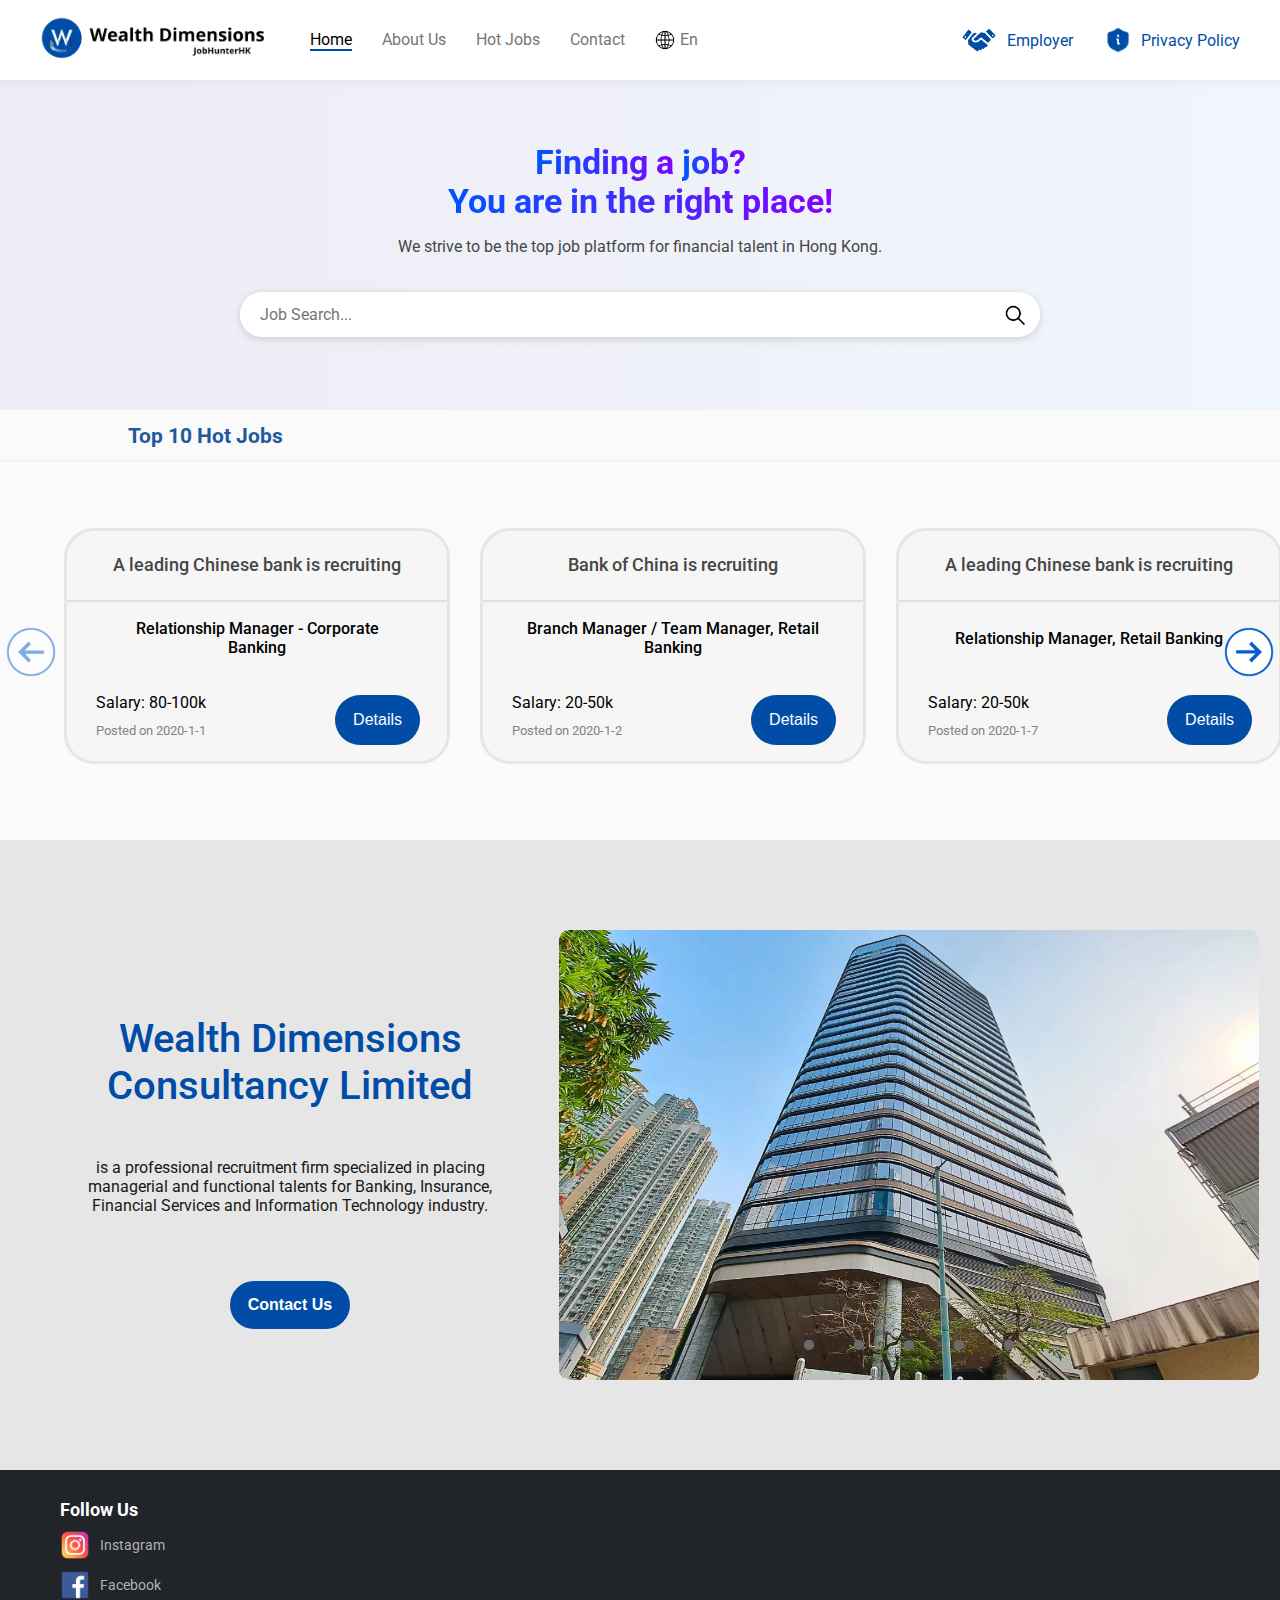
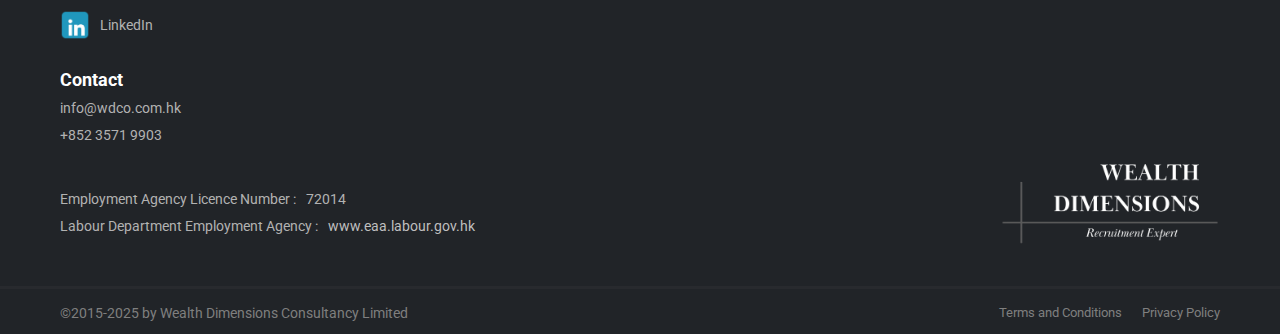
<file: index.html>
<!DOCTYPE html>
<html lang="en-HK">
<head>
  <meta charset="UTF-8">
  <meta name="viewport" content="width=device-width, initial-scale=1.0">
  <title>Wealth Dimensions Consultancy | Financial & IT Recruitment</title>
  <meta name="description" content="Find your dream job in Banking, Finance, and IT. Wealth Dimensions Consultancy is a professional recruitment firm connecting top talent with leading companies.">
  <link rel="icon" type="image/webp" href="pages/home/images/wdc-icon.webp">
  <!-- Start of CSS Links -->
  <link rel="stylesheet" href="pages/home/css/general.css">
  <link rel="stylesheet" href="pages/home/css/navbar.css">
  <link rel="stylesheet" href="pages/home/css/searchbar.css">
  <link rel="stylesheet" href="pages/home/css/banner.css">
  <link rel="stylesheet" href="pages/home/css/jobs.css">
  <link rel="stylesheet" href="pages/home/css/wdc_intro.css">
  <link rel="stylesheet" href="pages/home/css/image_slider.css">
  <link rel="stylesheet" href="pages/home/css/wdcIG.css">
  <link rel="stylesheet" href="pages/home/css/footer.css">
  <link rel="preconnect" href="https://fonts.googleapis.com">
  <!-- Start of Font Style -->
  <link rel="preconnect" href="https://fonts.gstatic.com" crossorigin>
  <link href="https://fonts.googleapis.com/css2?family=Roboto:wght@100..900&display=swap" rel="stylesheet">
  <!-- End of Font Style -->
  <!-- End of CSS Links -->
  <!-- Start of script -->
  <!-- End of script -->
  <!-- Google tag (gtag.js) -->
  <script async src="https://www.googletagmanager.com/gtag/js?id=G-V1Y9GT46M4"></script>
  <script>
    window.dataLayer = window.dataLayer || [];
    function gtag(){dataLayer.push(arguments);}
    gtag('js', new Date());
  
    gtag('config', 'G-V1Y9GT46M4');
  </script>
</head>
<body>
  <header>
    <!-- Start of navbar -->
    <nav>
      <div class="outer-navbar" id="navbar">
        <div class="navbar">
          <div class = "company-icon">
            <a href="index.html"><img src="pages/home/images/wdc_icon_full_name.webp" alt="Wealth Dimensions Consultancy logo"></a>
          </div>
          <ul class="links">
            <li><a href="index.html" class="active" data-i18n-key="nav_home">Home</a></li>
            <li><a href="pages/aboutUs/aboutUs.html" data-i18n-key="nav_about_us">About Us</a></li>
            <li><a href="pages/hotJobs/hotJobs.html" data-i18n-key="nav_hot_jobs">Hot Jobs</a></li>
            <li><a href="pages/contactUs/contactUs.html" data-i18n-key="nav_contact">Contact</a></li>
            <li class="language-container"><div class="language"><img src="pages/home/images/language-img.webp"><span class="lang-text">En</span></div></li>
          </ul>
          <div class="right-links">
            <a href="pages/employer/employer.html" class="right-page-link">
              <div class="right-page">
                <img src="pages/home/images/employerImg.webp">
              <span data-i18n-key="nav_employer">Employer</span>
              </div>
            </a>
            <a href="pages/privacyPolicy/privacyPolicy.html" class="right-page-link">
              <div class="right-page">
                <img src="pages/home/images/privacyPolicyImg.webp" class="privacy-policy-img">
              <span data-i18n-key="nav_privacy_policy">Privacy Policy</span>
              </div>
            </a>
          </div>
          
          <div class="menu">
            <button class="menu-options" onclick=menuArrowRotation() aria-label="Menu button" data-i18n-key="nav_home">
              Home
              <img id="menu-arrow" src="pages/home/images/downward-arrow.webp">
            </button>
          </div>
        </div>
      </div>
      <div class="menu-container" id="dropdown-menu">
        <div class="list-container">
          <ul class="menu-links">
            <div class="active"><li><a href="#" data-i18n-key="nav_home">Home</a></li></div>
            <div><li><a href="pages/aboutUs/aboutUs.html" data-i18n-key="nav_about_us">About Us</a></li></div>
            <div><li><a href="pages/hotJobs/hotJobs.html" data-i18n-key="nav_hot_jobs">Hot Jobs</a></li></div>
            <div><li><a href="pages/contactUs/contactUs.html" data-i18n-key="nav_contact">Contact</a></li></div>
            <div><li><a href="pages/employer/employer.html" data-i18n-key="nav_employer">Employer</a></li></div>
            <div><li><a href="pages/privacyPolicy/privacyPolicy.html" data-i18n-key="nav_privacy_policy">Privacy Policy</a></li></div>
          </ul>
          <div class="language-container"><div class="language"><img src="pages/home/images/language-img.webp"><span>En</span></div></div>
        </div>
      </div>
    </nav>
    <!-- End of navbar -->
    <!-- Start of search bar -->
    <div class="searchbar-container" id="index-searchbar-container">
      <h1><span data-i18n-key="hero_title_1">Finding a </span><span data-i18n-key="hero_title_2">job?</span><br><span data-i18n-key="hero_title_3">You are in the right place!</span></h1>
      <p data-i18n-key="hero_subtitle">A top platform for financial job seekers in Hong Kong.</p>
      <div class="searchbar">
        <div class="searchbar-styling">
          <input class="search" id="search-input" type="search" name="searchBar" placeholder="Job Search..." data-i18n-key="search_placeholder">
          <button class="more-options-btn" onclick=searchArrowRotation() aria-label="More options button" style="display: none;">
            <span data-i18n-key="more_options">More options</span>
            <img id="search-arrow" src="pages/home/images/downward-arrow.webp">
          </button>
          <a href="pages/hotJobs/hotJobs.html">
            <button class="search-btn" id="user-search-btn" aria-label="Search button">
              <img src="pages/home/images/search-icon.webp">
            </button>
          </a>
        </div>
      </div>
    </div>
    <div class="more-options-container">
        <div class="search-options-menu">
          <div class="classification-select-container">
            <label for="select-classification" data-i18n-key="job_classification_label">Job Classification</label>
            <select class="sorting-btn" id="select-classification">
              <option data-i18n-key="all_classification">All</option>
              <option>IT</option>
              <option>Finance</option>
              <option>Banking</option>
            </select>
          </div>
          <div class="salary-range-container">
            <label for="from-amount" data-i18n-key="salary_range_label">Salary Range (HKD Monthly)</label>
            <div class="salary-inputs">
              <select class="sorting-btn" id="from-amount">
                <option>$0</option>
                <option>$10k</option>
                <option>$20k</option>
                <option>$30k</option>
                <option>$40k</option>
                <option>$50k</option>
                <option>$60k</option>
                <option>$70k</option>
                <option>$80k</option>
                <option>$90k</option>
                <option>$100k</option>
              </select>
              <span>-</span>
              <select class="sorting-btn" id="to-amount">
                <option>$10k</option>
                <option>$20k</option>
                <option>$30k</option>
                <option>$40k</option>
                <option>$50k</option>
                <option>$60k</option>
                <option>$70k</option>
                <option>$80k</option>
                <option>$90k</option>
                <option selected>$100k</option>
              </select>
            </div>
          </div>
        </div>
    </div>
    <!-- End of search bar -->
    <!-- Start of advertisement banner -->
    <!--
    <div class="banner-container">
      <div class="banner">
        <img src="pages/home/images/banner_1.webp">
      </div>
    </div>
    -->
    <!-- End of advertisement banner -->
  </header>
  <script src="pages/home/javascripts/styling.js"></script>
  <!-- Start of job list -->
  <section class="job-section-container" id="job_section_container">
    <div class="job_sorting_results">
      <div class="sort_details">
        <h3 data-i18n-key="top_10_hot_jobs">Top 10 Hot Jobs</h3>
      </div>
    </div>
    <div class="job-section" id="job_section">
      <div class="scroll-btn-left">
        <button id="move_left" aria-label="Move left button"><img id="move_left_img" src="pages/home/images/move-left-arrow.webp"></button>
      </div>
      <div id="job-scroll">
        <!-- Start of job items -->
        <!--
        <div class="job-container">
          <div class="job-heading">
            <h3>A leading Chinese bank<br> 
              is recruiting</h3>
            <button><img src="pages/home/images/question.webp"></button>
          </div>
          <div class="job-title">
            <h4>Relationship Manager - Corporate Banking<br>(WDCO - CBRM)</h4>
          </div>
          <div class="job-desc-container">
            <div class="job-desc">
              <span>Salary: <span>~20-50k HKD</span></span>
              <span></span><br>
              <span class="date-of-post">Posted on<span>2024-3-30</span></span>
            </div>
            <div class="detail-btns">
              <button class="detail">Details</button>
              <button class="share"><img src="pages/home/images/share-btn.webp"></button>
            </div>
          </div>
        </div>
        -->
        <!-- Start of job items -->
      </div>
      <div class="scroll-btn-right">
        <button id="move_right" aria-label="Move right button"><img src="pages/home/images/move-right-arrow.webp"></button>
      </div>
    </div>
  </section>
  <!--
  <div class="expand-downwards">
    <button id="expand-btn" onclick="expand_job_list()"><img src="pages/home/images/expand-arrow.webp"></button>
  </div>
  -->
  <script src="pages/home/javascripts/script.js"></script>
  <!-- End of job list -->
  <section>
    <div class="wdc-intro-container">
      <div class="wdc-intro">
        <h2 data-i18n-key="wdc_intro_title"></h2>
        <p data-i18n-key="wdc_intro_text">is a professional recruitment firm specialized in placing managerial and functional talents for Banking, Insurance, Financial Services and Information Technology industry.</p>
        <a href="pages/contactUs/contactUs.html"><button data-i18n-key="contact_us_button">Contact Us</button></a>
      </div>
      <div id="imageSliderContainer">
        <div class="imageSlider">
          <div class="slides">
            <!-- radio buttons start-->
            <input type="radio" name="radio_btn" id="radio1">
            <input type="radio" name="radio_btn" id="radio2">
            <input type="radio" name="radio_btn" id="radio3">
            <input type="radio" name="radio_btn" id="radio4">
            <input type="radio" name="radio_btn" id="radio5">
            <!-- radio buttons end-->
            <!-- slide images start-->
            <div class="slide first">
              <img src="pages/home/images/slider_images/1.webp" alt="">
            </div>
            <div class="slide">
              <img src="pages/home/images/slider_images/2.webp" alt="">
            </div>
            <div class="slide">
              <img src="pages/home/images/slider_images/3.webp" alt="">
              
            </div>
            <div class="slide">
              <img src="pages/home/images/slider_images/4.webp" alt="">
            </div>
            <div class="slide">
              <img src="pages/home/images/slider_images/5.webp" alt="">
            </div>
            <!-- slide images end-->
            <!-- automatic navigation start-->
            <div class="navigation-auto">
              <div class="auto-btn1"></div>
              <div class="auto-btn2"></div>
              <div class="auto-btn3"></div>
              <div class="auto-btn4"></div>
              <div class="auto-btn5"></div>
            </div>
            <!-- automatic navigation end-->
          </div>
          <!-- manual navigation start-->
          <div class="navigation-manual">
            <label for="radio1" class="manual-btn"></label>
            <label for="radio2" class="manual-btn"></label>
            <label for="radio3" class="manual-btn"></label>
            <label for="radio4" class="manual-btn"></label>
            <label for="radio5" class="manual-btn"></label>
          </div>
          <!-- manual navigation end-->
        </div>
        <script type="text/javascript">
            var counter = 1;
            setInterval(function(){
              document.getElementById('radio' + counter).checked = true;
              counter++;
              if (counter > 5){
                counter = 1;
              }
            }, 8000)        
      
            // Add event listeners for navigation buttons
            const navButtons = document.querySelectorAll('.manual-btn');
            navButtons.forEach((button, index) => {
              button.addEventListener('click', () => {
                // Update the slide index based on the clicked button
                counter = index + 1;
                document.getElementById('radio' + counter).checked = true;
          });
        });
        </script>
      </div>
    </div>
  </section>
  <!-- Start of the IG Widget-->
  <!-- End of the IG Widget-->
  <!-- Start of footer -->
  <footer>
    <div class="footer-container">
      <div class="footer-btns-container">
        <div class="followUs-container">
          <span class="bold" data-i18n-key="footer_follow_us">Follow Us</span>
          <a href="https://www.instagram.com/tomlee_wdco/"><div class="socialMedia-link"><img src="pages/home/images/instagramIcon.webp"><span>Instagram</span></div></a>
          <a href="https://www.facebook.com/wdchk"><div class="socialMedia-link"><img src="pages/home/images/faceBookIcon.webp"><span>Facebook</span></div></a>
          <a href="https://www.linkedin.com/company/wealth-dimensions-consultancy-limited/posts/?feedView=all"><div class="socialMedia-link"><img src="pages/home/images/LinkedInIcon.webp"><span>LinkedIn</span></div></a>
        </div>
        <div class="contact-container">
          <span class="bold" data-i18n-key="footer_contact">Contact</span>
          <span class="contact-info gmail">info@wdco.com.hk</span></a>
          <span class="contact-info">+852 3571 9903</span>
        </div>
      </div>
      <img class="wdc-logo-1" src="pages/home/images/WdcLogo.webp">
      <div class="footer-row">
        <div class="agency-info-container">
          <span class="agency-info"><span data-i18n-key="footer_agency_license_label"></span> <span>72014</span></span>
          <span class="agency-info"><span data-i18n-key="footer_labour_dept_label"></span> <span><a href="https://www.eaa.labour.gov.hk">www.eaa.labour.gov.hk</a></span></span>
        </div>
        <img class="wdc-logo-1" src="pages/home/images/WdcLogo.webp">
      </div>
      <div class="policies">
        <span class="copyright" data-i18n-key="footer_copyright">©2015-2025 by Wealth Dimensions Consultancy Limited</span>
        <div class="padding-container">
          <span data-i18n-key="footer_terms">Terms and Conditions</span>
          <a href="pages/privacyPolicy/privacyPolicy.html" data-i18n-key="nav_privacy_policy">Privacy Policy</a>
        </div>
      </div>
    </div>
  </footer>
  <!-- End of footer -->
  <script src="pages/search.js"></script>
  <script src="pages/home/javascripts/hotJobs.js"></script>
  <script>window.path_prefix = '.';</script>
  <script src="js/i18n.js"></script>
</body>
</html>
</file>
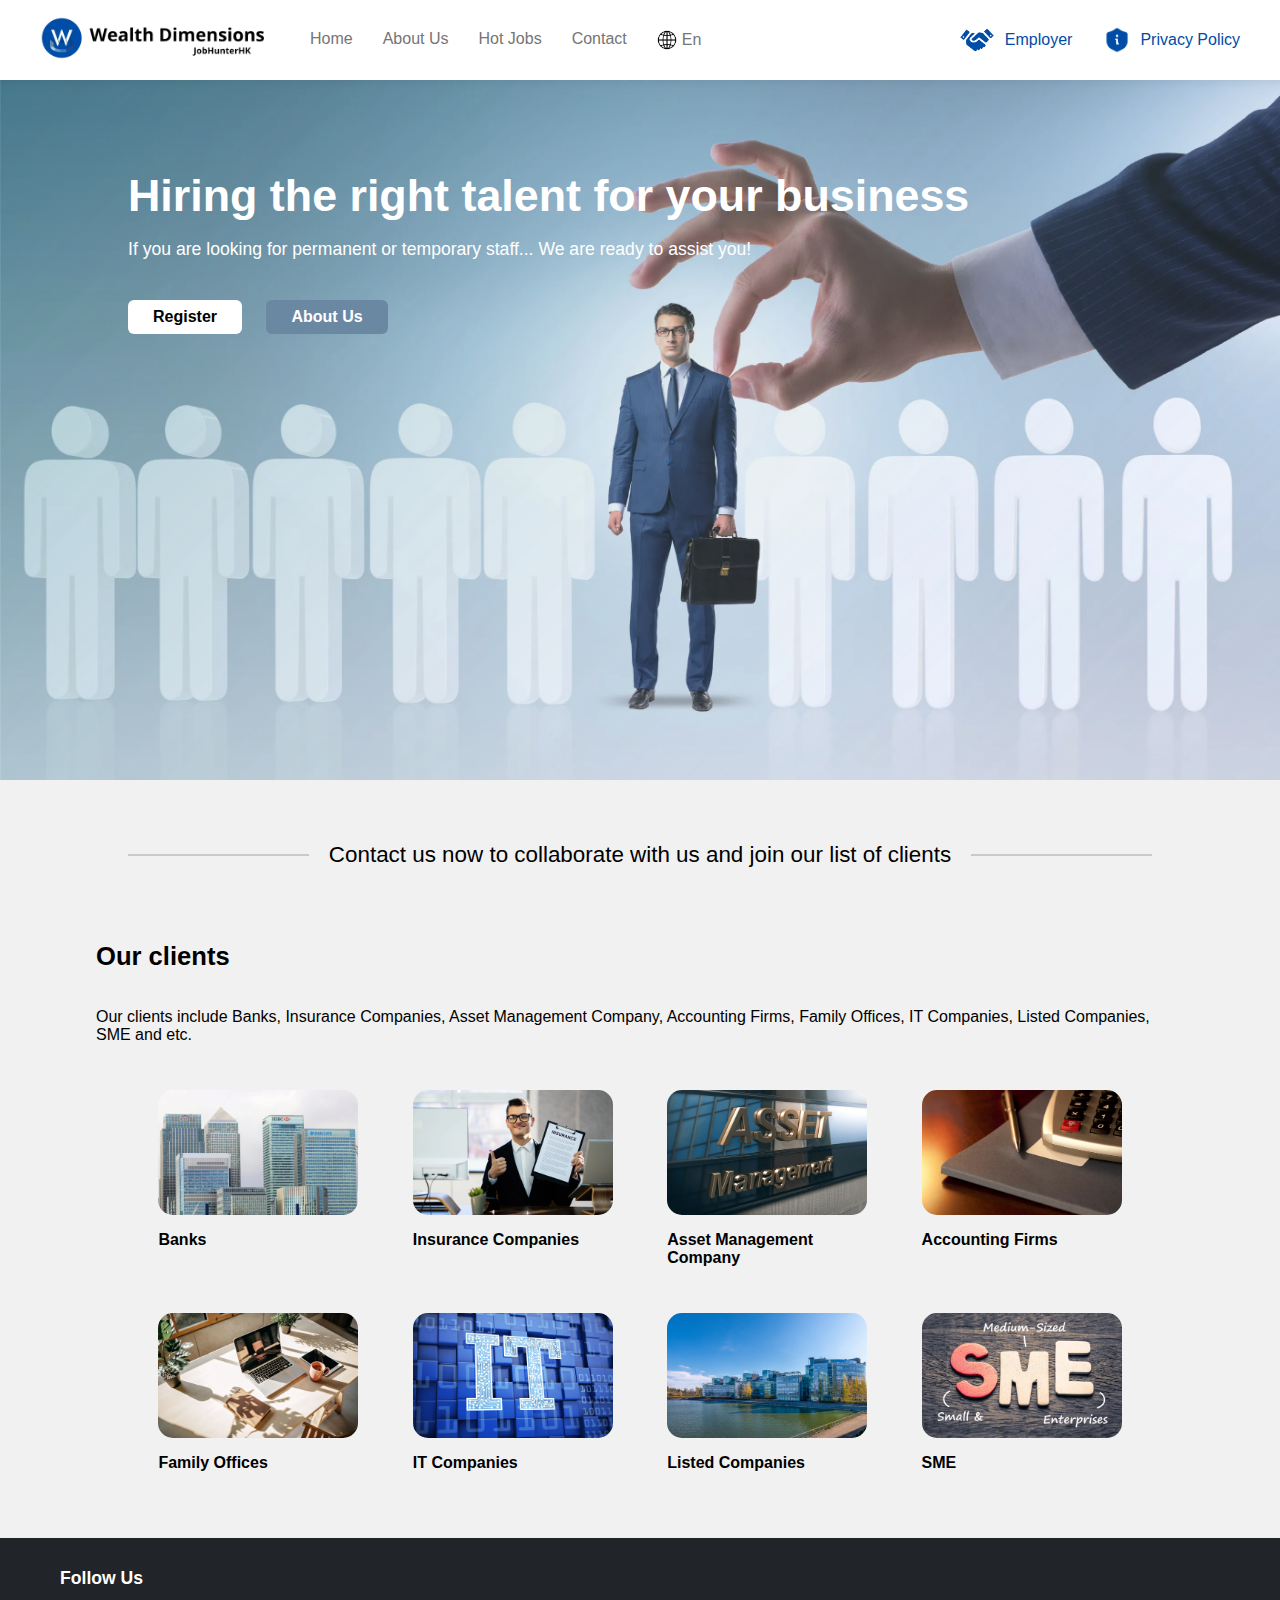
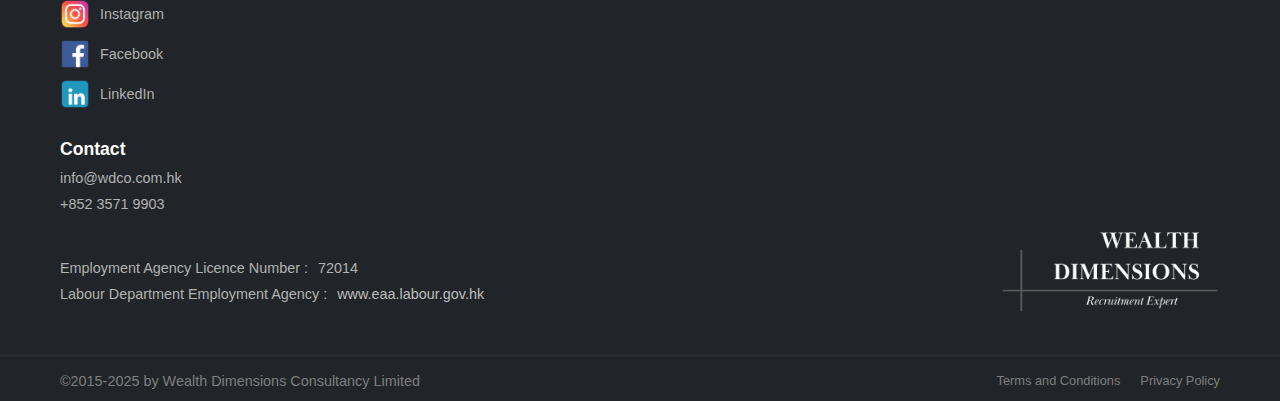
<file: pages/employer/employer.html>
<!DOCTYPE html>
<html lang="en-HK">
<head>
  <meta charset="UTF-8">
  <meta name="viewport" content="width=device-width, initial-scale=1.0">
  <title>Hire Finance & IT Talent | Wealth Dimensions Recruitment Hong Kong</title>
  <meta name="description" content="Partner with Wealth Dimensions Consultancy Limited to hire top finance and IT professionals in Hong Kong. We provide tailored recruitment solutions for banks, insurance firms, tech companies, and more.">
  <link rel="icon" type="image/webp" href="../home/images/wdc-icon.webp">
  <link rel="stylesheet" href="../home/css/general.css">
  <link rel="stylesheet" href="../home/css/navbar.css">
  <link rel="stylesheet" href="../home/css/footer.css">
  <link rel="stylesheet" href="employerCss/employer.css">
</head>
<!-- Google tag (gtag.js) -->
<script async src="https://www.googletagmanager.com/gtag/js?id=G-V1Y9GT46M4"></script>
<script>
  window.dataLayer = window.dataLayer || [];
  function gtag(){dataLayer.push(arguments);}
  gtag('js', new Date());
  
  gtag('config', 'G-V1Y9GT46M4');
</script>
<body>
  <header>
    <!-- Start of navbar -->
    <nav>
      <div class="outer-navbar">
        <div class="navbar">
          <div class = "company-icon">
            <a href="../../index.html"><img src="../home/images/wdc_icon_full_name.webp"></a>
          </div>
          <ul class="links">
            <li><a href="../../index.html" data-i18n-key="nav_home">Home</a></li>
            <li><a href="../aboutUs/aboutUs.html" data-i18n-key="nav_about_us">About Us</a></li>
            <li><a href="../hotJobs/hotJobs.html" data-i18n-key="nav_hot_jobs">Hot Jobs</a></li>
            <li><a href="../contactUs/contactUs.html" data-i18n-key="nav_contact">Contact</a></li>
            <li class="language-container"><div class="language"><img src="../home/images/language-img.webp"><span class="lang-text">En</span></div></li>
          </ul>
          <div class="right-links">
            <a href="employer.html" class="right-page-link">
              <div class="right-page">
                <img src="../home/images/employerImg.webp">
              <span data-i18n-key="nav_employer">Employer</span>
              </div>
            </a>
            <a href="../privacyPolicy/privacyPolicy.html" class="right-page-link">
              <div class="right-page">
                <img src="../home/images/privacyPolicyImg.webp" class="privacy-policy-img">
              <span data-i18n-key="nav_privacy_policy">Privacy Policy</span>
              </div>
            </a>
          </div>
          
          <div class="menu">
            <button class="menu-options" onclick=menuArrowRotation() data-i18n-key="nav_employer">
              Employer
              <img id="menu-arrow" src="../home/images/downward-arrow.webp">
            </button>
          </div>
        </div>
      </div>
      <div class="menu-container" id="dropdown-menu">
        <div class="list-container">
          <ul class="menu-links">
            <div><li><a href="../../index.html" data-i18n-key="nav_home">Home</a></li></div>
            <div><li><a href="../aboutUs/aboutUs.html" data-i18n-key="nav_about_us">About Us</a></li></div>
            <div><li><a href="../hotJobs/hotJobs.html" data-i18n-key="nav_hot_jobs">Hot Jobs</a></li></div>
            <div><li><a href="../contactUs/contactUs.html" data-i18n-key="nav_contact">Contact</a></li></div>
            <div class="active"><li><a href="../employer/employer.html" data-i18n-key="nav_employer">Employer</a></li></div>
            <div><li><a href="../privacyPolicy/privacyPolicy.html" data-i18n-key="nav_privacy_policy">Privacy Policy</a></li></div>
          </ul>
          <div class="language-container"><div class="language"><img src="../home/images/language-img.webp"><span>En</span></div></div>
        </div>
      </div>
    </nav>
    </nav>
    <!-- End of navbar -->
    <script src="../home/javascripts/styling.js"></script>
  </header>
  <!-- Start of about us intro -->
  <section class="employer-intro-section">
    <div class="employerIntro">
      <div class="employerIntroContent">
        <h1 data-i18n-key="employer_page_title">Hiring the right talent<br>for your business</h1>
        <p data-i18n-key="employer_page_subtitle">If you are looking for permanent or temporary staff...<br>We are ready to assist you!</p>
        <div class="employer-btns">
          <a href="../contactUs/contactUs.html"><button class="register-btn" data-i18n-key="register_button">Register</button></a>
          <a href="../aboutUs/aboutUs.html"><button class="aboutUs-btn" data-i18n-key="nav_about_us">About Us</button></a>
        </div>
      </div>
    </div>
    <div class="alt-employer-intro">
      <img src="employerImg/rightTalentBanner.webp">
      <h1 data-i18n-key="employer_page_title">Hiring the right talent for your business</h1>
      <p data-i18n-key="employer_page_subtitle">If you are looking for permanent or temporary staff...<br>We are ready to assist you!</p>
      <div class="alt-employer-btns">
        <a href="../contactUs/contactUs.html"><button class="register-btn" data-i18n-key="register_button">Register</button></a>
        <a href="../aboutUs/aboutUs.html"><button class="aboutUs-btn" data-i18n-key="nav_about_us">About Us</button></a>
      </div>
    </div>
  </section>
  <section class="our-clients-section">
    <div class="content-container">
      <div class="phrase-container">
        <span></span>
        <p data-i18n-key="contact_us_prompt">Contact us now to collaborate with us and join our list of clients</p>
        <span></span>
      </div>
    </div>
    <div class="clients-outer-container">
      <h2 data-i18n-key="our_clients_title">Our clients</h2>
      <p data-i18n-key="our_clients_text">Our clients include Banks, Insurance Companies, Asset Management Company, Accounting Firms, Family Offices, IT Companies, Listed Companies, SME and etc. </p>
      
      <div class="row-container">
        <div class="client-fields-container">
          <img src="employerImg/bank.webp" class="field-img">
          <h3 data-i18n-key="clients_list_banks">Banks</h3>
        </div>
        <div class="client-fields-container">
          <img src="employerImg/insurance.webp" class="field-img">
          <h3 data-i18n-key="clients_list_insurance">Insurance Companies</h3>
        </div>
        <div class="client-fields-container">
          <img src="employerImg/assetManagement.webp" class="field-img">
          <h3 data-i18n-key="clients_list_asset_management">Asset Management Company</h3>
        </div>
        <div class="client-fields-container">
          <img src="employerImg/accounting.webp" class="field-img">
          <h3 data-i18n-key="clients_list_accounting">Accounting Firms</h3>
        </div>
      </div>

      <div class="row-container">
        <div class="client-fields-container">
          <img src="employerImg/familyOffices.webp" class="field-img">
          <h3 data-i18n-key="clients_list_family_offices">Family Offices</h3>
        </div>
        <div class="client-fields-container">
          <img src="employerImg/IT.webp" class="field-img">
          <h3 data-i18n-key="clients_list_it">IT Companies</h3>
        </div>
        <div class="client-fields-container">
          <img src="employerImg/listedCompanies.webp" class="field-img">
          <h3 data-i18n-key="clients_list_listed_companies">Listed Companies</h3>
        </div>
        <div class="client-fields-container">
          <img src="employerImg/sme.webp" class="field-img">
          <h3 data-i18n-key="clients_list_sme">SME</h3>
        </div>
      </div>

    </div>
  </section>
  <!-- End of about us intro -->
  <!-- Start of footer -->
  <footer>
    <div class="footer-container">
      <div class="footer-btns-container">
        <div class="followUs-container">
          <span class="bold" data-i18n-key="footer_follow_us">Follow Us</span>
          <a href="https://www.instagram.com/tomlee_wdco/"><div class="socialMedia-link"><img src="../home/images/instagramIcon.webp"><span>Instagram</span></div></a>
          <a href="https://www.facebook.com/wdchk"><div class="socialMedia-link"><img src="../home/images/faceBookIcon.webp"><span>Facebook</span></div></a>
          <a href="https://www.linkedin.com/company/wealth-dimensions-consultancy-limited/posts/?feedView=all"><div class="socialMedia-link"><img src="../home/images/LinkedInIcon.webp"><span>LinkedIn</span></div></a>
        </div>
        <div class="contact-container">
          <span class="bold" data-i18n-key="footer_contact">Contact</span>
          <span class="contact-info gmail">info@wdco.com.hk</span></a>
          <span class="contact-info">+852 3571 9903</span>
        </div>
      </div>
      <img class="wdc-logo-1" src="../home/images/WdcLogo.webp">
      <div class="footer-row">
        <div class="agency-info-container">
          <span class="agency-info"><span data-i18n-key="footer_agency_license_label"></span> <span>72014</span></span>
          <span class="agency-info"><span data-i18n-key="footer_labour_dept_label"></span> <span><a href="https://www.eaa.labour.gov.hk">www.eaa.labour.gov.hk</a></span></span>
        </div>
        <img class="wdc-logo-1" src="../home/images/WdcLogo.webp">
      </div>
      <div class="policies">
        <span class="copyright" data-i18n-key="footer_copyright">©2015-2025 by Wealth Dimensions Consultancy Limited</span>
        <div class="padding-container">
          <span data-i18n-key="footer_terms">Terms and Conditions</span>
          <a href="../privacyPolicy/privacyPolicy.html"><span data-i18n-key="nav_privacy_policy">Privacy Policy</span></a>
        </div>
      </div>
    </div>
  </footer>
  <!-- End of footer -->
  <script>window.path_prefix = '../..';</script>
  <script src="../../js/i18n.js"></script>
</body>
</html>
</file>
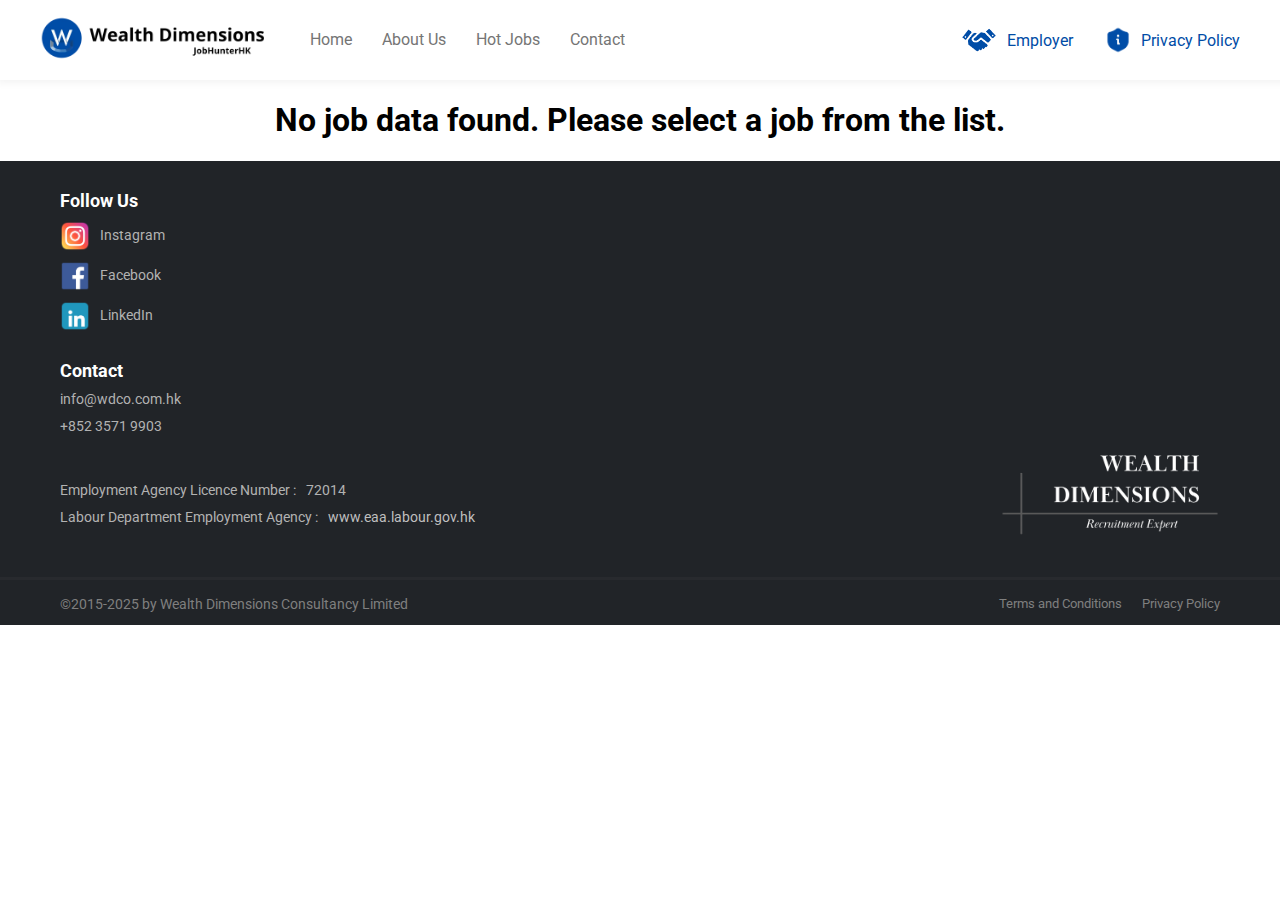
<file: pages/job-details/job-details.html>
<!DOCTYPE html>
<html lang="en-HK">
<head>
  <meta charset="UTF-8">
  <meta name="viewport" content="width=device-width, initial-scale=1.0">
  <title>Finance & IT Job Opportunity | Wealth Dimensions Hong Kong</title>
  <meta name="description" content="Explore detailed job listings in finance and IT with Wealth Dimensions Consultancy Limited. Learn about responsibilities, requirements, salary, and how to apply for roles in Hong Kong.">
  <link rel="stylesheet" href="../home/css/general.css">
  <link rel="stylesheet" href="../home/css/navbar.css">
  <link rel="stylesheet" href="../home/css/footer.css">
  <link rel="stylesheet" href="jobDetailsCss/jobsSection.css">

  <link rel="preconnect" href="https://fonts.gstatic.com" crossorigin>
  <link href="https://fonts.googleapis.com/css2?family=Roboto:wght@100..900&display=swap" rel="stylesheet">
</head>
<body>
    <header>
    <!-- Start of navbar -->
    <nav>
      <div class="outer-navbar">
        <div class="navbar">
          <div class = "company-icon">
            <a href="../../index.html"><img src="../home/images/wdc_icon_full_name.webp"></a>
          </div>
          <ul class="links">
            <li><a href="../../index.html">Home</a></li>
            <li><a href="../aboutUs/aboutUs.html">About Us</a></li>
            <li><a href="../hotJobs/hotJobs.html">Hot Jobs</a></li>
            <li><a href="../contactUs/contactUs.html">Contact</a></li>
          </ul>
          <div class="right-links">
            <a href="../employer/employer.html" class="right-page-link">
              <div class="right-page">
                <img src="../home/images/employerImg.webp">
              <span>Employer</span>
              </div>
            </a>
            <a href="../privacyPolicy/privacyPolicy.html" class="right-page-link">
              <div class="right-page">
                <img src="../home/images/privacyPolicyImg.webp" class="privacy-policy-img">
              <span>Privacy Policy</span>
              </div>
            </a>
          </div>
          <div class="menu">
            <button class="menu-options" onclick=menuArrowRotation()>
              Home
              <img id="menu-arrow" src="../home/images/downward-arrow.webp">
            </button>
          </div>
        </div>
      </div>
      <div class="menu-container" id="dropdown-menu">
        <div class="list-container">
          <ul class="menu-links">
            <div><li><a href="../../index.html">Home</a></li></div>
            <div><li><a href="../aboutUs/aboutUs.html">About Us</a></li></div>
            <div><li><a href="../hotJobs/hotJobs.html">Hot Jobs</a></li></div>
            <div><li><a href="../contactUs/contactUs.html">Contact</a></li></div>
            <div><li><a href="../employer/employer.html">Employer</a></li></div>
            <div><li><a href="../privacyPolicy/privacyPolicy.html">Privacy Policy</a></li></div>
          </ul>
          <!--<div class="language-container"><div class="language"><img src="pages/home/images/language-img.webp"><span>En</span></div></div>-->
        </div>
      </div>
    </nav>
    <!-- End of navbar -->
    </header>
    <script src="../home/javascripts/styling.js"></script>
    <div class="job-details-container" style="display: flex; justify-content: center;">
        <div class="job-details" id="job-details-div">
            <div class="inner-container">
                <div class="controls">
                  <a href="http://wa.link/ksmjnu" target="_blank" rel="noopener noreferrer" class="whatsapp-link">whatsapp<img src="../hotJobs/hotJobsImg/whatsapp.webp"></a>
                  <!--<a href="#" target="_blank" rel="noopener noreferrer" class="new-tab">new tab<img src="../hotJobs/hotJobsImg/newTab.webp"></a>-->
                  <button class="share-btn">share<img src="../hotJobs/hotJobsImg/share.webp"></button>
                </div>
                <div class="detail-bannar-container"><img class="job-bannar" src="../hotJobs/hotJobsImg/Banks.webp"></div>
                <div class="inner-alignment">
                  <div class="company-name"><span class="company" id="item-company-name"></span><button class="question-btn"><img src="../home/images/question.webp"></button></div>
                  <h2 id="item-job-title"></h2>
                  <span class="outer-span">Job Level:<span id="item-level"></span></span>
                  <span class="outer-span">Salary:<span id="item-salary"></span>HKD</span>
                  <span class="outer-span">Work hours:<span id="item-workhours"></span></span>
                  <span class="outer-span">Location:<span id="item-location"></span></span>
                  <span class="outer-span">Profession:<span id="item-classification"></span></span>
                  <span class="date">Posted on <span id="item-date"></span></span>
                  <button class="apply-btn">Apply</button>
                  <h3>Responsibilities</h3>
                  <dl id="duties"></dl>
                  <h3>Requirements</h3>
                  <dl id="requirements"></dl>
                </div>
                <div class="advice">
                  <div class="advice-title">
                    <img src="../hotJobs/hotJobsImg/lightBulb.webp">
                    <h4>Support</h4>
                  </div>
                  <p>Wondering whether this job is suitable for you? Seek for our advice now through whatsapp on the link above, we will answer all of your queries and provide all the support you need.</p>
                </div>
                <div class="white-space"></div>
            </div>
        </div>
    </div>

    <script src="job-details.js"></script>
    <!-- Start of footer -->
    <footer>
    <div class="footer-container">
      <div class="footer-btns-container">
        <div class="followUs-container">
          <span class="bold">Follow Us</span>
          <a href="https://www.instagram.com/tomlee_wdco/"><div class="socialMedia-link"><img src="../home/images/instagramIcon.webp"><span>Instagram</span></div></a>
          <a href="https://www.facebook.com/wdchk"><div class="socialMedia-link"><img src="../home/images/faceBookIcon.webp"><span>Facebook</span></div></a>
          <a href="https://www.linkedin.com/company/wealth-dimensions-consultancy-limited/posts/?feedView=all"><div class="socialMedia-link"><img src="../home/images/LinkedInIcon.webp"><span>LinkedIn</span></div></a>
        </div>
        <div class="contact-container">
          <span class="bold">Contact</span>
          <span class="contact-info gmail">info@wdco.com.hk</span></a>
          <span class="contact-info">+852 3571 9903</span>
        </div>
      </div>
      <img class="wdc-logo-1" src="../home/images/WdcLogo.webp">
      <div class="footer-row">
        <div class="agency-info-container">
          <span class="agency-info">Employment Agency Licence Number :<span>72014</span></span>
          <span class="agency-info">Labour Department Employment Agency :<span><a href="https://www.eaa.labour.gov.hk">www.eaa.labour.gov.hk</a></span></span>
        </div>
        <img class="wdc-logo-1" src="../home/images/WdcLogo.webp">
      </div>
      <div class="policies">
        <span class="copyright">©2015-2025 by Wealth Dimensions Consultancy Limited</span>
        <div class="padding-container">
          <span>Terms and Conditions</span>
          <a href="../privacyPolicy/privacyPolicy.html"><span>Privacy Policy</span></a>
        </div>
      </div>
    </div>
    </footer>
    <!-- End of footer -->
</body>
</html>
</file>
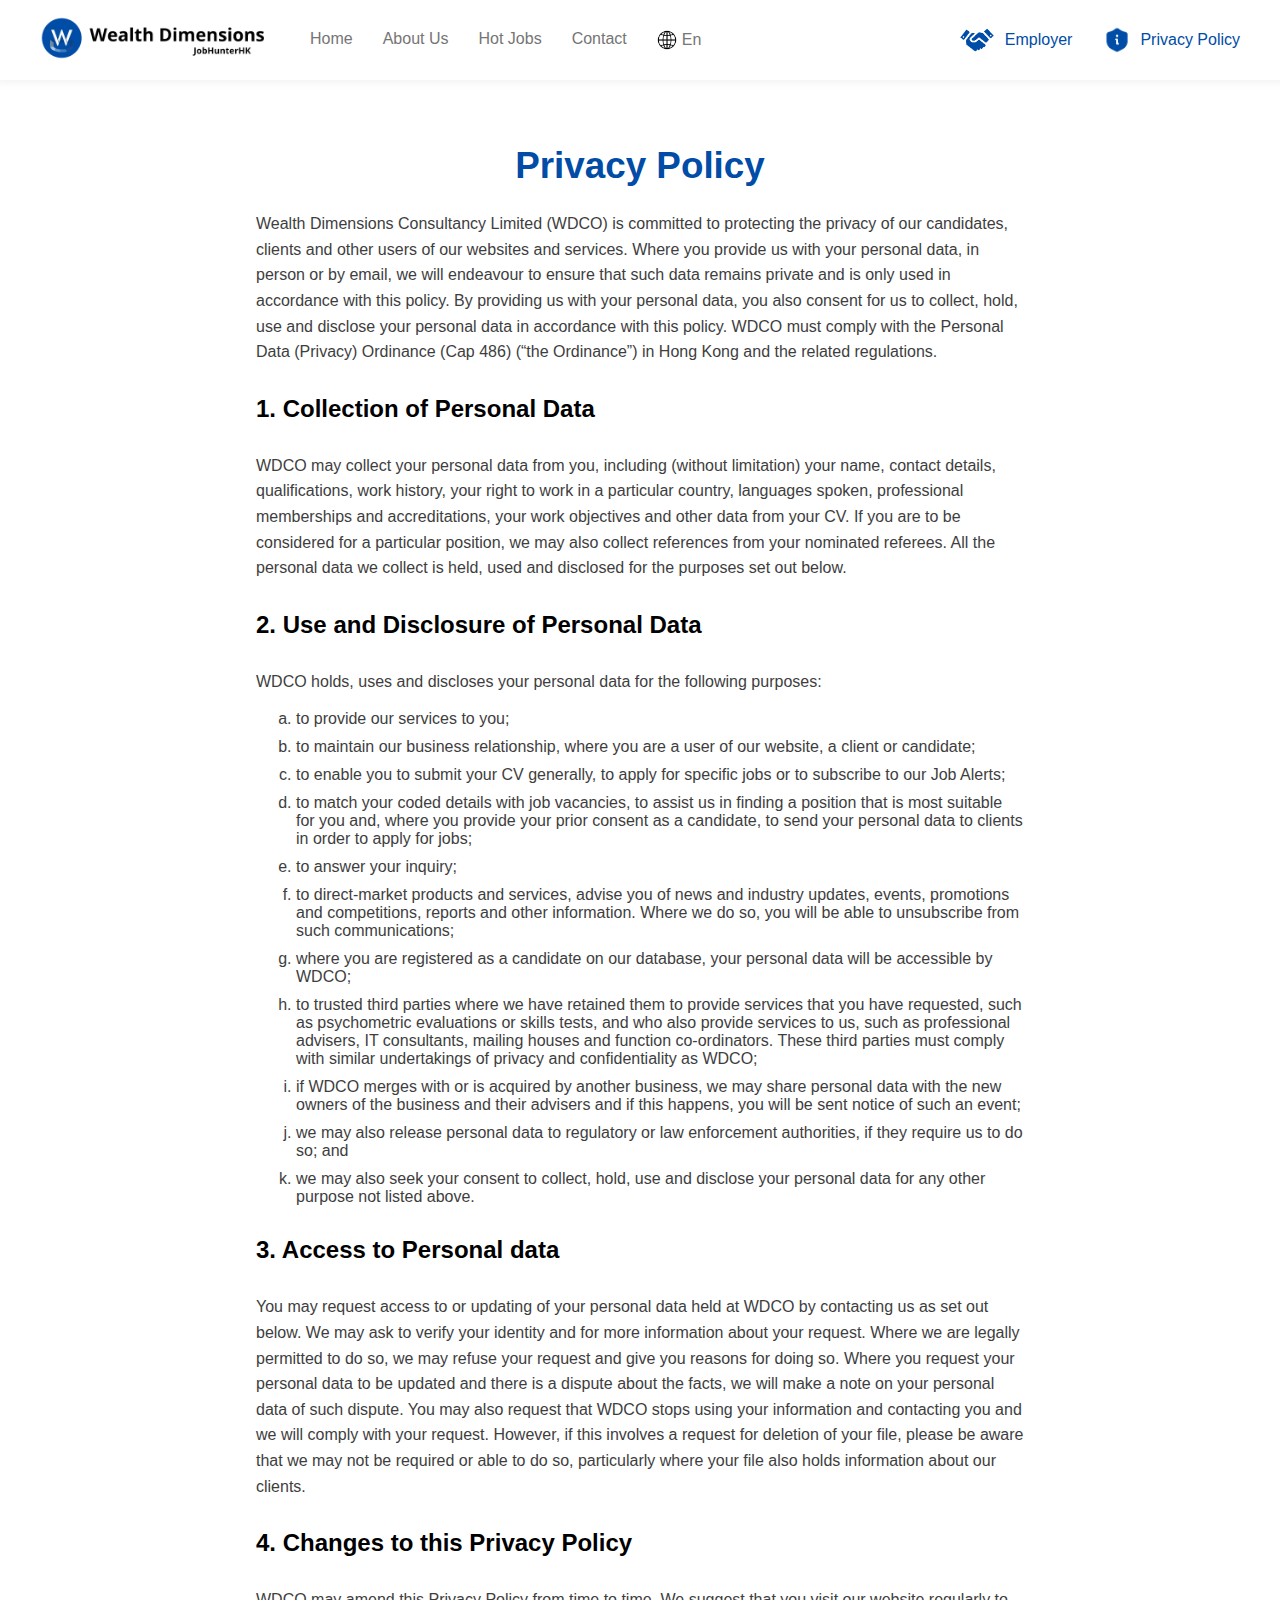
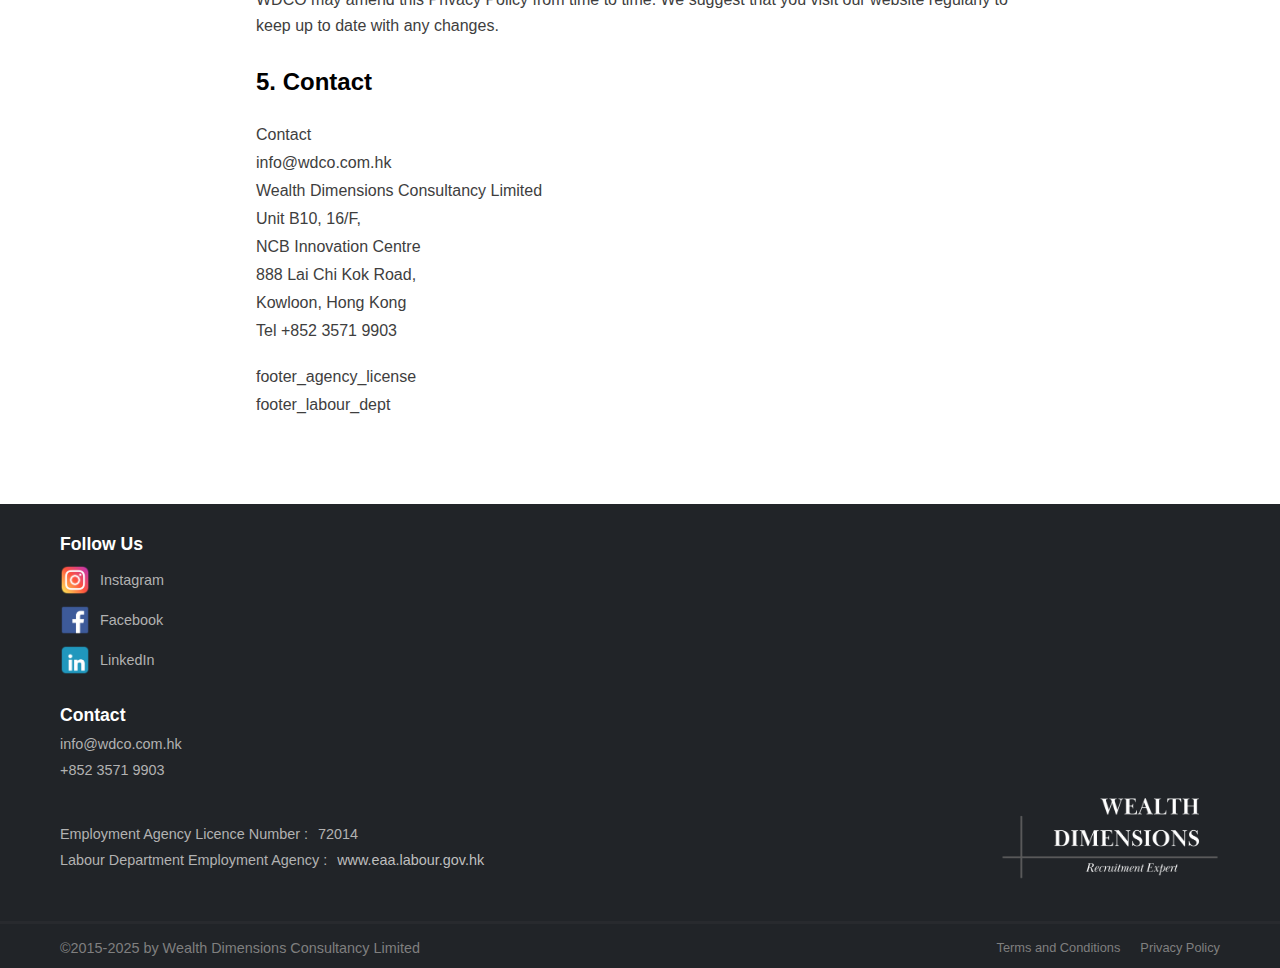
<file: pages/privacyPolicy/privacyPolicy.html>
<!DOCTYPE html>
<html lang="en-HK">
<head>
  <meta charset="UTF-8">
  <meta name="viewport" content="width=device-width, initial-scale=1.0">
  <title>Privacy Policy | Wealth Dimensions Consultancy Limited Hong Kong</title>
  <meta name="description" content="Read the privacy policy of Wealth Dimensions Consultancy Limited. Learn how we collect, use, and protect personal data in compliance with Hong Kong’s Personal Data (Privacy) Ordinance.">
  <link rel="icon" type="image/webp" href="../home/images/wdc-icon.webp">
  <link rel="stylesheet" href="../home/css/general.css">
  <link rel="stylesheet" href="../home/css/navbar.css">
  <link rel="stylesheet" href="../home/css/footer.css">
  <link rel="stylesheet" href="privacyPolicyCss/privacyPolicy.css">
</head>
<!-- Google tag (gtag.js) -->
<script async src="https://www.googletagmanager.com/gtag/js?id=G-V1Y9GT46M4"></script>
<script>
  window.dataLayer = window.dataLayer || [];
  function gtag(){dataLayer.push(arguments);}
  gtag('js', new Date());
  
  gtag('config', 'G-V1Y9GT46M4');
</script>
<body>
  <header>
    <!-- Start of navbar -->
    <nav>
      <div class="outer-navbar">
        <div class="navbar">
          <div class = "company-icon">
            <a href="../../index.html"><img src="../home/images/wdc_icon_full_name.webp"></a>
          </div>
          <ul class="links">
            <li><a href="../../index.html" data-i18n-key="nav_home">Home</a></li>
            <li><a href="../aboutUs/aboutUs.html" data-i18n-key="nav_about_us">About Us</a></li>
            <li><a href="../hotJobs/hotJobs.html" data-i18n-key="nav_hot_jobs">Hot Jobs</a></li>
            <li><a href="../contactUs/contactUs.html" data-i18n-key="nav_contact">Contact</a></li>
            <div class="language-container"><div class="language"><img src="../home/images/language-img.webp"><span>En</span></div></div>
          </ul>
          <div class="right-links">
            <a href="../employer/employer.html" class="right-page-link">
              <div class="right-page">
                <img src="../home/images/employerImg.webp">
              <span data-i18n-key="nav_employer">Employer</span>
              </div>
            </a>
            <a href="../privacyPolicy/privacyPolicy.html" class="right-page-link">
              <div class="right-page">
                <img src="../home/images/privacyPolicyImg.webp" class="privacy-policy-img">
              <span data-i18n-key="nav_privacy_policy">Privacy Policy</span>
              </div>
            </a>
          </div>
          
          <div class="menu">
            <button class="menu-options" onclick=menuArrowRotation() data-i18n-key="nav_privacy_policy">
              Privacy Policy
              <img id="menu-arrow" src="../home/images/downward-arrow.webp">
            </button>
          </div>
        </div>
      </div>
      <div class="menu-container" id="dropdown-menu">
        <div class="list-container">
          <ul class="menu-links">
            <div><li><a href="../../index.html" data-i18n-key="nav_home">Home</a></li></div>
            <div><li><a href="../aboutUs/aboutUs.html" data-i18n-key="nav_about_us">About Us</a></li></div>
            <div><li><a href="../hotJobs/hotJobs.html" data-i18n-key="nav_hot_jobs">Hot Jobs</a></li></div>
            <div><li><a href="../contactUs/contactUs.html" data-i18n-key="nav_contact">Contact</a></li></div>
            <div><li><a href="../employer/employer.html" data-i18n-key="nav_employer">Employer</a></li></div>
            <div class="active"><li><a href="../privacyPolicy/privacyPolicy.html" data-i18n-key="nav_privacy_policy">Privacy Policy</a></li></div>
          </ul>
          <div class="language-container"><div class="language"><img src="../home/images/language-img.webp"><span>En</span></div></div>
        </div>
      </div>
    </nav>
    </nav>
    <!-- End of navbar -->
    <script src="../home/javascripts/styling.js"></script>
  </header>
  <section class="policy-section">
    <div class="policy-div">
      <h1 data-i18n-key="privacy_policy_title">Privacy Policy</h1>
      <p data-i18n-key="privacy_policy_intro">Wealth Dimensions Consultancy Limited (WDCO) is committed to protecting the privacy of our candidates, clients and other users of our websites and services. Where you provide us with your personal data, in person or by email, we will endeavour to ensure that such data remains private and is only used in accordance with this policy. By providing us with your personal data, you also consent for us to collect, hold, use and disclose your personal data in accordance with this policy. WDCO must comply with the Personal Data (Privacy) Ordinance (Cap 486) (“the Ordinance”) in Hong Kong and the related regulations.</p>
      <h2 data-i18n-key="collection_of_personal_data_title">1. Collection of Personal Data</h2>
      <p data-i18n-key="collection_of_personal_data_text">WDCO may collect your personal data from you, including (without limitation) your name, contact details, qualifications, work history, your right to work in a particular country, languages spoken, professional memberships and accreditations, your work objectives and other data from your CV. If you are to be considered for a particular position, we may also collect references from your nominated referees. All the personal data we collect is held, used and disclosed for the purposes set out below.</p>
      <h2 data-i18n-key="use_and_disclosure_title">2. Use and Disclosure of Personal Data</h2>
      <p data-i18n-key="use_and_disclosure_text">WDCO holds, uses and discloses your personal data for the following purposes:</p>
      <ol>
        <li data-i18n-key="use_and_disclosure_list_item_1">to provide our services to you;</li>
        <li data-i18n-key="use_and_disclosure_list_item_2">to maintain our business relationship, where you are a user of our website, a client or candidate;</li>
        <li data-i18n-key="use_and_disclosure_list_item_3">to enable you to submit your CV generally, to apply for specific jobs or to subscribe to our Job Alerts;</li>
        <li data-i18n-key="use_and_disclosure_list_item_4">to match your coded details with job vacancies, to assist us in finding a position that is most suitable for you and, where you provide your prior consent as a candidate, to send your personal data to clients in order to apply for jobs;</li>
        <li data-i18n-key="use_and_disclosure_list_item_5">to answer your inquiry;</li>
        <li data-i18n-key="use_and_disclosure_list_item_6">to direct-market products and services, advise you of news and industry updates, events, promotions and competitions, reports and other information. Where we do so, you will be able to unsubscribe from such communications;</li>
        <li data-i18n-key="use_and_disclosure_list_item_7">where you are registered as a candidate on our database, your personal data will be accessible by WDCO;</li>
        <li data-i18n-key="use_and_disclosure_list_item_8">to trusted third parties where we have retained them to provide services that you have requested, such as psychometric evaluations or skills tests, and who also provide services to us, such as professional advisers, IT consultants, mailing houses and function co-ordinators. These third parties must comply with similar undertakings of privacy and confidentiality as WDCO;</li>
        <li data-i18n-key="use_and_disclosure_list_item_9">if WDCO merges with or is acquired by another business, we may share personal data with the new owners of the business and their advisers and if this happens, you will be sent notice of such an event;</li>
        <li data-i18n-key="use_and_disclosure_list_item_10">we may also release personal data to regulatory or law enforcement authorities, if they require us to do so; and</li>
        <li data-i18n-key="use_and_disclosure_list_item_11">we may also seek your consent to collect, hold, use and disclose your personal data for any other purpose not listed above.</li>
      </ol>
      <h2 data-i18n-key="access_to_personal_data_title">3. Access to Personal data</h2>
      <p data-i18n-key="access_to_personal_data_text">You may request access to or updating of your personal data held at WDCO by contacting us as set out below. We may ask to verify your identity and for more information about your request. Where we are legally permitted to do so, we may refuse your request and give you reasons for doing so. Where you request your personal data to be updated and there is a dispute about the facts, we will make a note on your personal data of such dispute. You may also request that WDCO stops using your information and contacting you and we will comply with your request. However, if this involves a request for deletion of your file, please be aware that we may not be required or able to do so, particularly where your file also holds information about our clients.</p>
      <h2 data-i18n-key="changes_to_policy_title">4. Changes to this Privacy Policy</h2>
      <p data-i18n-key="changes_to_policy_text">WDCO may amend this Privacy Policy from time to time. We suggest that you visit our website regularly to keep up to date with any changes.</p>
      <h2 data-i18n-key="contact_title">5. Contact</h2>
      <span data-i18n-key="footer_contact">You can contact us as follows:</span>
      <span>info@wdco.com.hk</span>
      <span>Wealth Dimensions Consultancy Limited</span>
      <span>Unit B10, 16/F,</span>
      <span>NCB Innovation Centre</span>
      <span>888 Lai Chi Kok Road,</span>
      <span>Kowloon, Hong Kong</span>
      <span>Tel +852 3571 9903</span><br>
      <span data-i18n-key="footer_agency_license">Employment Agency Licence Number : 62420</span>
      <span data-i18n-key="footer_labour_dept">Labour Department Employment Agencies : www.eaa.labour.gov.hk/</span>
    </div>
  </section>
  <script src="../home/javascripts/styling.js"></script>
  <!-- Start of footer -->
  <footer>
    <div class="footer-container">
      <div class="footer-btns-container">
        <div class="followUs-container">
          <span class="bold" data-i18n-key="footer_follow_us">Follow Us</span>
          <a href="https://www.instagram.com/tomlee_wdco/"><div class="socialMedia-link"><img src="../home/images/instagramIcon.webp"><span>Instagram</span></div></a>
          <a href="https://www.facebook.com/wdchk"><div class="socialMedia-link"><img src="../home/images/faceBookIcon.webp"><span>Facebook</span></div></a>
          <a href="https://www.linkedin.com/company/wealth-dimensions-consultancy-limited/posts/?feedView=all"><div class="socialMedia-link"><img src="../home/images/LinkedInIcon.webp"><span>LinkedIn</span></div></a>
        </div>
        <div class="contact-container">
          <span class="bold" data-i18n-key="footer_contact">Contact</span>
          <span class="contact-info gmail">info@wdco.com.hk</span></a>
          <span class="contact-info">+852 3571 9903</span>
        </div>
      </div>
      <img class="wdc-logo-1" src="../home/images/WdcLogo.webp">
      <div class="footer-row">
        <div class="agency-info-container">
          <span class="agency-info"><span data-i18n-key="footer_agency_license_label"></span> <span>72014</span></span>
          <span class="agency-info"><span data-i18n-key="footer_labour_dept_label"></span> <span><a href="https://www.eaa.labour.gov.hk">www.eaa.labour.gov.hk</a></span></span>
        </div>
        <img class="wdc-logo-1" src="../home/images/WdcLogo.webp">
      </div>
      <div class="policies">
        <span class="copyright" data-i18n-key="footer_copyright">©2015-2025 by Wealth Dimensions Consultancy Limited</span>
        <div class="padding-container">
          <span data-i18n-key="footer_terms">Terms and Conditions</span>
          <a href="../privacyPolicy/privacyPolicy.html"><span data-i18n-key="nav_privacy_policy">Privacy Policy</span></a>
        </div>
      </div>
    </div>
  </footer>
  <!-- End of footer -->
  <script>window.path_prefix = '../..';</script>
  <script src="../../js/i18n.js"></script>
</body>
</html>
</file>
<file: pages/home/css/general.css>
body {
  margin: 0;
  font-family: 'Roboto', Arial;
  font-weight: 400;
  background-color: rgb(255, 255, 255);
  color: black;
  overflow-x: hidden;
  max-width: 100%;
}

* {
  -webkit-tap-highlight-color: transparent;
}
</file>
<file: pages/home/css/navbar.css>
/* Start of navigation bar */
/*
*{
  outline: 1px solid red;
}
*/

header .outer-navbar {
  display: flex;
  justify-content: center;
  align-items: center;
  width: 100%;
  background-color: white;
  position: fixed;
  top: 0;
  box-shadow: 5px -5px 8px 8px rgba(0, 0, 0, 0.05);
  z-index: 1000;
  transition: top 0.3s;
}

header .navbar {
  margin: 0;
  width: 100%;
  height: 80px;
  background-color: white;
  display: flex;
  align-items: center;
  justify-content: flex-start;
}
/* End of navigation bar */

/* Start of company icon */
header .company-icon{
  display: flex;
  justify-content: center;
  width: auto;
  margin-right: 40px;
  margin-left: 40px;
}

header .company-icon img {
  width: 230px;
  height: 80px;
  object-fit: cover;
}
/* End of company icon */

/* Start of navigation links */
header .links {
  display: flex;
  margin: 0;
  padding: 0;
  justify-content: center;
  list-style: none;
  overflow: hidden;
  gap: 30px;
  width: auto;
}
  
header .links a{
  float: left;
  display: block;
  text-align: center;
  text-decoration: none;
  font-size: 17px;
  color: rgb(117, 117, 117);
  white-space: nowrap;
  font-size: 1rem;
  border-bottom: 2px solid rgba(0, 0, 0, 0);
}

header .links .active{
  color: black;
  border-bottom: 2px solid #004CA6;
}

header .links a:hover:not(.active){
  color: rgb(87, 87, 87);
  border-bottom: 2px solid rgb(234, 234, 234);
}

.right-links{
  display: flex;
  margin-left: auto;
  margin-right: 40px;
  gap: 30px;
}

.right-page-link{
  display: flex;
  align-items: center;
  text-decoration: none;
  color: #004CA6;
  transition: color 0.1s;
}

.right-page-link:hover{
  color: #0073ff;
}

.right-page{
  display: flex;
  justify-content: center;
  align-items: center;
  gap: 8px;
}

.right-page img{
  object-fit: cover;
  width: 40px;
  height: 40px
}

.right-page .privacy-policy-img{
  width: 30px;
  height: 30px
}

/* End of navigation links */

/* Start of menu */
header .menu {
  display: none;
  margin-left: auto;
  margin-right: 40px;
}

header .menu .menu-options {
  display: flex;
  justify-content: space-between;
  align-items: center;
  cursor: pointer;
  border: none;
  width: auto;
  gap: 8px;
  height: 45px;
  font-size: 1.1rem;
  white-space: nowrap;
  background-color: #fff;
}

header .menu .menu-options img {
  width: 16px;
  height: 16px;
  object-fit: cover;
  transition: transform 0.4s ease-in-out;
}

.menu-open .menu-container {
    margin-top: 0;
}

.menu-open {
    overflow: hidden;
}

header .menu-container {
  display: flex;
  flex-direction: column;
  position: fixed;
  top: 80px; /* Height of the navbar */
  left: 0;
  width: 100%;
  height: calc(100vh - 80px); /* Full height minus navbar */
  background-color: white;
  z-index: 99; /* Below navbar but will be visible */
  overflow-y: auto;
  margin-top: -100vh;
  transition: margin-top 0.5s ease-in-out;
}

header .menu-container .list-container{
  width: 100%;
  background-color: white;
  padding-top: 30px;
}


header .menu-container ul{
  display: flex;
  flex-direction: column;
  width: 100%;
  margin: 0;
  padding: 0;
}

header .menu-container ul a{
  text-decoration: none;
  color: rgb(130, 130, 130);
}

header .menu-container ul div{
  display: flex;
  align-items: center;
  height: 70px;
  border-left: solid 3px white;
}

header .menu-container li{
  list-style-type: none;
  font-size: 1.1rem;
  cursor: pointer;
  padding-left: 40px;
}

header .menu-container ul div:hover{
  border-left: solid 3px rgb(234, 234, 234);
}

header .menu-container ul div:hover a{
  color:rgb(82, 82, 82);
}

header .menu-container ul .active{
  border-left: solid 3px #004CA6;
}

header .menu-container ul .active a{
  color: black;
}

header .language-container .language img{
  width: 20px;
  height: 20px;
  object-fit: cover;
}

header .links .language-container {
  display: flex;
  align-items: center;
  cursor: pointer;
}

header .links .language-container .language {
  display: flex;
  align-items: center;
  gap: 5px;
  font-size: 1rem;
  color: rgb(117, 117, 117);
  white-space: nowrap;
}

header .links .language-container .language .lang-text {
  display: flex;
  align-items: center;
  gap: 5px;
  font-size: 1rem;
  color: rgb(117, 117, 117);
  white-space: nowrap;
  margin-bottom: 1px;
}

header .links .language-container:hover .language .lang-text {
  color: rgb(87, 87, 87);
}

header .menu-container .language-container {
  display: flex;
  align-items: center;
  cursor: pointer;
  padding-left: 43px;
  margin-top: 20px;
  padding-bottom: 40px;
}

header .menu-container .language-container .language {
  display: flex;
  align-items: center;
  gap: 5px;
  font-size: 1.1rem;
  color: rgb(130, 130, 130);
}

header .menu-container .language-container:hover .language {
  color: rgb(82, 82, 82);
}



/* End of menu */

/* Responsive design */

@media (max-width: 1100px){
  header .menu {
    visibility: visible;
  }
  
  header .links{
    display: none;
  }
  
  .menu-open .menu-container {
    display: flex;
  }
  header .menu {
    display: block;
  }
  .right-links{
    display: none;
  }
}

@media (max-width: 500px){
  header .company-icon{
    margin-right: 0;
    margin-left: 20px;
  }
  header .menu {
    margin-right: 40px;
    overflow: hidden;
  }
}

@media (max-width: 400px){
  header .company-icon{
    margin-left: 10px;
  }
  header .menu {
    margin-right: 10px;
  }

  header .menu .menu-options{
    font-size: 1rem;
  }

  header .menu .menu-options #menu-arrow{
    width: 14px;
    height: 14px;
  }

  header .company-icon img {
    width: 200px;
  }
}
</file>
<file: pages/home/css/searchbar.css>
header #index-searchbar-container {
  display: flex;
  flex-direction: column;
  justify-content: center;
  align-items: center;
  background-color: #dce6ef89;
  background: linear-gradient(to right, #dcd4e974, #deecf87b);
  height: 330px;
  width: 100%;
  gap:0;
  margin-top: 80px;
  overflow: hidden;
}

header #index-searchbar-container h1{
  text-align: center;
  color: rgb(70, 70, 70);
  margin-bottom: 0;
  margin-top: -10px;
  font-size: 2.1rem;
}

header #index-searchbar-container h1 span{
  background: linear-gradient(to right, rgb(0, 85, 255), rgb(132, 0, 255));
  -webkit-background-clip: text;
  background-clip: text;
  color: transparent;
}

header #index-searchbar-container p{
  margin-bottom: 36px;
  font-size: 1rem;
  color: rgb(70, 70, 70);
  text-align: center;
}

header .searchbar-container {
  display: flex;
  flex-direction: column;
  justify-content: center;
  align-items: center;
  background: linear-gradient(to right, #dcd4e974, #deecf87b);
  height: 150px;
  width: 100%;
  gap: 20px;
  margin-top: 80px;
}

/* Start of search bar*/
header .searchbar {
  display: flex;
  flex-direction: row;
  justify-content: center;
  width: 70%;
}

/* For searchbar box shadow*/
header .searchbar .searchbar-styling{
  display: flex;
  justify-content: center;
  width: 130%;
  height: auto;
  background-color: rgb(255, 255, 255);
  max-width: 800px;
  border-radius: 30px;
  box-shadow: rgba(0, 0, 0, 0.15) 0px 2px 8px;
}
/* For searchbar box shadow*/

header .searchbar input {
  flex: 1;
  padding-left: 20px;
  font-size: 1rem;
  border-width: 1px;
  border: none;
  /*box-shadow: rgba(0, 0, 0, 0.15) 2.4px 2.4px 3.2px;*/
  border-radius: 30px 0px 0px 30px;
  min-width: 100px;
  max-width: 800px;
  font-family: 'Roboto', Arial, sans-serif;
  z-index: 2;
}

header .searchbar input:hover {
  background-color: rgb(250, 250, 250);
}

header .searchbar input:focus{
  outline: none;
  background-color: rgb(255, 255, 255);
}

header .search::placeholder {
  font-family: 'Roboto', Arial, sans-serif;
}

header .search-btn {
  display: flex;
  height: 45px;
  width: 50px;
  min-width: 50px;
  justify-content: center;
  align-items: center;
  background-color: #ffffff;
  border-style: none;
  
  /*box-shadow: rgba(0, 0, 0, 0.15) 2.4px 2.4px 3.2px;*/
  border-radius: 0px 30px 30px 0px;
  border-width: 1px;
  cursor: pointer;
  transition: background-color 0.1s;
  z-index: 2;
}

header .search-btn:hover {
  background-color: #ffffff;
}

header .search-btn img {
  height: 20px;
  width: 20px;
  z-index: 2;
}

header .searchbar-container .searchbar .more-options-btn {
  display: flex;
  justify-content: space-between;
  align-items: center;
  cursor: pointer;
  border: none;
  width: auto;
  gap: 8px;
  height: 45px;
  font-size: 1rem;
  padding-left: 10px;
  padding-right: 10px;
  white-space: nowrap;
  background-color: #ffffff;
  /*box-shadow: rgba(0, 0, 0, 0.08) 0px 2px 1px, rgba(0, 0, 0, 0.08) 0px 4px 2px;*/
  z-index: 2;
}

header .searchbar-container .searchbar .more-options-btn img {
  width: 16px;
  height: 16px;
  object-fit: cover;
  transition: transform 0.4s ease-in-out;
}

header .more-options-container{
  display: none;
  position: absolute;
  height: 50px;
  width: 100%;
  justify-content: center;
  top: 290px;
  z-index: 1;
}

#more-options-jobs-page{
  top: 130px;
}

header .more-options-container .search-options-menu{
  display: flex;
  align-items: center;
  flex-wrap: wrap;
  justify-content: center;
  height: auto;
  width: 70%;
  background-color: white;
  box-shadow: rgba(99, 99, 99, 0.5) 0px 2px 8px 0px;
  position: absolute;
  border-radius: 20px;
  min-width: 200px;
  max-width: 770px;
  gap: 15px;
  padding: 20px;
  padding-top: 45px;
}

.level-select-container,
.salary-range-container {
    display: flex;
    flex-direction: column;
    align-items: center;
    gap: 10px;
}

.salary-inputs {
    display: flex;
    align-items: center;
    gap: 10px;
}

header .more-options-container .search-options-menu > * {
    flex-shrink: 0;
}

header .more-options-container .search-options-menu label {
    margin-bottom: 5px;
}

header .more-options-container .search-options-menu .sorting-btn{
  display: flex;
  justify-content: center;
  align-items: center;
  background-color: #EAEAEA;
  border: none;
  border-radius: 100px;
  height: 40px;
  width: 200px;
  font-size: 1rem;
  padding-left: 18px;
  padding-right: 14px;
  font-weight: 500;
  cursor: pointer;
}

header .more-options-container .search-options-menu .sorting-btn:hover{
  background-color: #f0f0f0;
}
/* End of search bar*/

/* Start of responsive design for search menu */
@media (max-width: 700px){
  header .more-options-container .search-options-menu{
    width: 75%;
    margin-right: 0;
  }
}
/* End of responsive design for search menu */

@media (max-width: 550px){
  header #index-searchbar-container h1{
    font-size: 1.9rem;
    width: 80%;
  }

  header #index-searchbar-container p{
    font-size: 0.9rem;
    width: 80%;
  }
  header .searchbar-container .searchbar .more-options-btn {
    display: none;
  }
  #search-input::placeholder {
    font-size: 0.9rem;
    padding: 5px;
  }
}
</file>
<file: pages/home/css/banner.css>
header .banner-container{
  display: flex;
  width:100%;
  height: 160px;
  background-color: #406dd3;
  justify-content: center;
  align-items: center;
}

header .banner{
  height: 100%;
}
header .banner-container .banner img{
  object-fit: cover;
  height: 160px;
}
</file>
<file: pages/home/css/jobs.css>
.job-section-container{
  background-color: rgb(250, 250, 250);
  height: 430px;
  width: 100%;
  transition: height 0.6s;
}

.job_sorting_results{
  display: flex;
  justify-content: center;
  align-items: center;
  width: 100%;
  height: 50px;
  border-bottom: 2px solid #f3f3f3;
  overflow: hidden;
}

.job_sorting_results .sort_details{
  margin-right: auto;
  margin-left: 10%;
  font-size: large;
  color: #1f59a0;
  overflow: hidden;
  white-space: nowrap;
}

.job_sorting_results .scroll-btns{
  margin-right: 5%;
  overflow: hidden;
  white-space: nowrap;
}

.job_sorting_results button{
  height: 50px;
  background-color: rgba(0,0,0,0);
  border: none;
  cursor: pointer;
}

.job_sorting_results button img{
  object-fit: cover;
  width: 30px;
}

.job-section{
  display: flex;
  background-color: rgb(250, 250, 250);
  height: 377px;
  width: 100%;
  justify-content: left;
  align-items: center;
  overflow: hidden;
}

.job-section .scroll-btn-left{
  display: flex;
  width: 100%;
  justify-content: flex-start;
  position: absolute;
  white-space: nowrap;
}

.job-section .scroll-btn-right{
  display: flex;
  width: 100%;
  justify-content: flex-end;
  position: absolute;
  white-space: nowrap;
}

.job-section button{
  height: 50px;
  background-color: rgba(0,0,0,0);
  border: none;
  cursor: pointer;
}

.job-section button img{
  object-fit: cover;
  width: 30px;
}
.job-section #move_left,
.job-section #move_right{
  z-index: 2;
}

.job-section #move_left img,
.job-section #move_right img{
  object-fit: cover;
  width: 50px;
}

.job-section #job-scroll{
  display: flex;
  background-color: rgb(250, 250, 250);
  height: 377px;
  width: 100%;
  justify-content: left;
  align-items: center;
  transition: margin-left 0.8s, margin-right 0.8s, height 0.6s;
  overflow-x: auto;
  scroll-behavior: smooth;
  padding: 0 5%;
}

.job-section #job-scroll::-webkit-scrollbar {
  display: none; 
}

.job-container{
  display: flex;
  flex-direction: column;
  background-color: #F6F6F6;
  height: 230px;
  width: 380px;
  min-width: 380px;
  border-radius: 30px;
  border: solid;
  border-color: #e6e6e6;
  align-items: center;
  margin-right: 30px;
  margin-top: -10px;
}

.job-container .job-heading{
  display: flex;
  justify-content: center;
  align-items: center;
  height: 30%;
  width: 100%;
  border-bottom: 2px solid #DFDFDF;
}

.job-container .job-heading h3{
  font-weight: 500;
  font-size: 1.1rem;
  text-align: center;
  width: 100%;
  margin-left: 0px;
  color: rgb(70, 70, 70);
}

.job-container .job-heading button{
  height: 50px;
  background-color: rgba(0,0,0,0);
  border: none;
  margin-right: 20px;
  cursor: pointer;
}
.job-container .job-heading img{
  object-fit: cover;
  width: 30px;
  height: 30px;
}

.job-container .job-title{
  display: flex;
  justify-content: center;
  align-items: center;
  width: 80%;
  height: 32%;
}

.job-container .job-title h4{
  font-weight: 500;
  font-size: 1rem;
  text-align: center;
  margin: 0;
}

.job-container .job-desc-container{
  display: flex;
  justify-content: center;
  align-items: center;
  width: 90%;
}

.job-container .job-desc-container .job-desc{
  display: flex;
  flex-direction: column;
  gap: 6px;
  flex: 1;
  margin-left: 10px;
}

.job-container .job-desc-container .job-desc span{
  font-size: 1rem;
}

.job-container .job-desc-container .job-desc .date-of-post{
  font-size: 0.8rem;
  color: #848484;
  margin-top: -20px;
}

.job-container .job-desc-container .job-desc .date-of-post span{
  font-size: 0.8rem;
}

.job-container .job-desc-container .detail-btns{
  display: flex;
  align-items: center;
  margin-top: 20px;
  margin-right: 8px;
  margin-bottom: 10px;
}

.job-container .job-desc-container .detail-btns .detail{
  background-color: #004CA6;
  color: white;
  border: none;
  border-radius: 30px;
  font-size: 1rem;
  padding: 10px 18px;
  cursor: pointer;
  font-weight: 500;
}

.job-container .job-desc-container .detail-btns .detail:hover{
  background-color: #025ac5;
}

.job-container .job-desc-container .detail-btns .share{
  width: 35px;
  background-color: rgba(0,0,0,0);
  border: none;
  margin-left: 8px;
  cursor: pointer;
}

.job-container .job-desc-container .detail-btns .share img{
  object-fit: cover;
  width: 30px;
}

@media(max-width: 450px){
  .job-container{
    height: 220px;
    width: 350px;
    min-width: 350px;
  }
  .job-container .job-heading h3{
    font-size: 0.9rem;
  }
  .job-container .job-title h4{
    font-size: 1rem;
  }
  .job-container .job-desc-container .job-desc span{
    font-size: 0.9rem;
  }
  .job-container .job-desc-container .detail-btns .detail{
    font-size: 0.9rem;
    padding: 8px 16px;
  }
  .job-container .job-desc-container .detail-btns .share{
    width: 32px;
  }
  .job-container .job-desc-container .detail-btns .share img{
    object-fit: cover;
    width: 27px;
  }

  .job_sorting_results .sort_details{
    font-size: 1rem;
  }
  .job_sorting_results button img{
    object-fit: cover;
    width: 25px;
  }
}

/*

.expand-downwards{
  display: none;
}

.expand-downwards button{
  height: 50px;
  background-color: rgba(0,0,0,0);
  border: none;
  cursor: pointer;
}

.expand-downwards img{
  object-fit: cover;
  width: 50px;
}

@media (max-width: 700px){
  .job-section-container{
    background-color: white;
    height: 1000px;
    width: 100%;
  }

  .job-section-container .scroll-btns{
    visibility: hidden;
  }

  .job-section{
    display: flex;
    flex-direction: column;
    background-color: white;
    height: 1000px;
    width: 100%;
    justify-content: start;
    align-items: center;
    overflow: clip;
    margin-left: 0;
  }

  .job-section #job-scroll{
    display: flex;
    flex-direction: column;
    background-color: white;
    height: 1000px;
    width: 100%;
    justify-content: start;
    align-items: center;
    overflow: clip;
    margin-left: 0;
  }
  
  .job-container{
    display: flex;
    flex-direction: column;
    background-color: #F6F6F6;
    height: 220px;
    min-height: 220px;
    width: 380px;
    min-width: 380px;
    border-radius: 30px;
    border: solid;
    border-color: #e6e6e6;
    align-items: center;
    margin-top: 30px;
    margin-right: unset;
    padding-bottom: 15px;
  }

  .expand-downwards{
    display: flex;
    margin-top: 30px;
    position: absolute;
    justify-content: center;
    height: 50px;
    width: 100%;
    background-color: rgb(255, 255, 255);
   
  }
}

*/
</file>
<file: pages/home/css/wdc_intro.css>
.wdc-intro-container{
  display: flex;
  justify-content: center;
  align-items: center;
  height: 630px;
  width: 100%;
  background-color: #E6E6E6;
}

.wdc-intro-container .wdc-intro{
  display: flex;
  flex-direction: column;
  justify-content: center;
  align-items: center;
  width: 42%;
  height: 630px;
  background-color: rgba(0,0,0,0);
}

.wdc-intro-container .wdc-intro h2{
  font-size: 2.6rem;
  font-weight: 500;
  color: #004CA6;
  text-align: center;
  width: 100%;
}

.wdc-intro-container .wdc-intro p{
  font-size: 1.1rem;
  color: #181818;
  text-align: center;
  width: 80%;
}

.wdc-intro-container .wdc-intro button{
  background-color: #004CA6;
  font-weight: 700;
  font-size: 1.1rem;
  color:#fff;
  height:50px;
  width:130px;
  margin-top: 60px;
  border-radius: 60px;
  border:none;
  cursor: pointer;
  transition: background-color 0.2s;
}

.wdc-intro-container .wdc-intro button:hover{
  background-color: #025ac5;
}

@media (max-width: 1317px){
  .wdc-intro-container .wdc-intro h2{
    font-size: 2.5rem;
  }
  .wdc-intro-container .wdc-intro p{
    font-size: 1rem;
  }
  .wdc-intro-container .wdc-intro button{
    font-size: 1rem;
    height:48px;
    width: 120px;
    margin-top: 50px;
  }
}

@media (max-width: 1246px){
  .wdc-intro-container{
    height: 500px;
  }
  .wdc-intro-container .wdc-intro h2{
    font-size: 2.4rem;
  }
  .wdc-intro-container .wdc-intro p{
    font-size: 0.9rem;
  }
  .wdc-intro-container .wdc-intro button{
    font-size: 0.9rem;
    height:46px;
    width: 110px;
    margin-top: 40px;
  }
}

@media (max-width: 1150px){
  .wdc-intro-container .wdc-intro{
    margin-right: 20px;
  }
  .wdc-intro-container .wdc-intro h2{
    font-size: 2.3rem;
  }
  .wdc-intro-container .wdc-intro p{
    font-size: 0.8rem;
  }
  .wdc-intro-container .wdc-intro button{
    font-size: 0.8rem;
    height:44px;
    width: 100px;
    margin-top: 30px;
  }
}

@media (max-width: 950px){
  .wdc-intro-container{
    height: 400px;
  }
  .wdc-intro-container .wdc-intro h2{
    font-size: 2rem;
  }
  .wdc-intro-container .wdc-intro p{
    font-size: 0.8rem;
  }
  .wdc-intro-container .wdc-intro button{
    font-size: 0.8rem;
    height:42px;
    width: 90px;
    margin-top: 20px;
    width: 105px;
  }
}


@media (max-width: 900px){
  .wdc-intro-container{
    display: flex;
    flex-direction: column;
    justify-content: center;
    align-items: center;
    height: auto;
    width: 100%;
  }
  .wdc-intro-container .wdc-intro{
    display: flex;
    flex-direction: column;
    justify-content: center;
    align-items: center;
    width: 100%;
    height: auto;
    margin-top: 30px;
    margin-bottom: 50px;
    margin-right: 0;
  }
  .wdc-intro-container .wdc-intro h2{
    font-size: 2.3rem;
  }
  .wdc-intro-container .wdc-intro p{
    font-size: 1rem;
  }
  .wdc-intro-container .wdc-intro button{
    font-size: 1rem;
    height: 48px;
    width: 120px;
  }
}

@media (max-width: 550px){
  .wdc-intro-container .wdc-intro{
    margin-top: 26px;
    margin-bottom: 40px;
  }
  .wdc-intro-container .wdc-intro h2{
    font-size: 1.9rem;
  }
  .wdc-intro-container .wdc-intro p{
    font-size: 0.9rem;
  }
  .wdc-intro-container .wdc-intro button{
    font-size: 0.9rem;
    height: 45px;
    width: 110px;
  }
}

@media (max-width: 380px){
  .wdc-intro-container .wdc-intro{
    margin-top: 22px;
    margin-bottom: 30px;
  }
  .wdc-intro-container .wdc-intro h2{
    font-size: 1.7rem;
  }
  .wdc-intro-container .wdc-intro p{
    font-size: 0.8rem;
  }
  .wdc-intro-container .wdc-intro button{
    font-size: 0.8rem;
    height: 40px;
    width: 100px;
  }
}
</file>
<file: pages/home/css/image_slider.css>
.imageSliderContainer{
  position: relative;
  width: 650px;
  padding-left: 80px;
  margin: 0;
  padding: 0;
  height: 100vh;
  display: flex;
  justify-content: center;
  align-items: center;
  background-color: antiquewhite;
}

.imageSlider{
  display: flex;
  width: 800px;
  height: 500px;
  border-radius: 10px;
  overflow: hidden;
}

.slides{
  width: 500%;
  height: 500px;
  display: flex;
  position: relative;
}

.slides input{
  display: none;
}

.slide{
  width: 20%;
  transition: 2s;
  position: relative;
}

.slide img{
  width:800px;
  height: 500px;
}

.navigation-manual{
  position: absolute;
  width: 800px;
  margin-top: 460px;
  display: flex;
  justify-content: center;
}

.manual-btn{
  background-color: rgb(107, 107, 107);
  padding: 5px;
  border-radius: 10px;
  cursor: pointer;
  transition: background-color 1s;
}

.manual-btn:not(:last-child){
  margin-right: 40px;
}

.manual-btn:hover{
  background-color: rgb(254, 254, 254);
}

#radio1:checked ~ .first{
  margin-left: 0;
}

#radio2:checked ~ .first{
  margin-left: -20%;
}

#radio3:checked ~ .first{
  margin-left: -40%;
}

#radio4:checked ~ .first{
  margin-left: -60%;
}

#radio5:checked ~ .first{
  margin-left: -80%;
}

/* css for automatic navigation*/
.navigation-auto{
  position: absolute;
  width: 800px;
  margin-top: 460px;
  display: flex;
  justify-content: center;
}

.navigation-auto div{
  background-color: rgb(107, 107, 107);
  padding: 5px;
  border-radius: 10px;
  transition: background-color 1s;
}

.navigation-auto div:not(:last-child){
  margin-right: 40px;
}

#radio1:checked ~ .navigation-auto .auto-btn1{
  background-color: rgb(254, 254, 254);
  z-index: 1;
}

#radio2:checked ~ .navigation-auto .auto-btn2{
  background-color: rgb(254, 254, 254);
  z-index: 1;
}

#radio3:checked ~ .navigation-auto .auto-btn3{
  background-color: rgb(254, 254, 254);
  z-index: 1;
}

#radio4:checked ~ .navigation-auto .auto-btn4{
  background-color: rgb(254, 254, 254);
  z-index: 1;
}

#radio5:checked ~ .navigation-auto .auto-btn5{
  background-color: rgb(254, 254, 254);
  z-index: 1;
}

@media (max-width: 1317px){
  .imageSliderContainer{
    width: 600px;
  }
  .imageSlider{
    width: 700px;
    height: 450px;
  }
  .slide img{
    width: 700px;
    height: 450px;
  }
  .navigation-manual{
    position: absolute;
    width: 700px;
    margin-top: 410px;
    display: flex;
    justify-content: center;
  }
  .navigation-auto{
    position: absolute;
    width: 700px;
    margin-top: 410px;
    display: flex;
    justify-content: center;
  }
}

@media (max-width: 1246px){
  .imageSliderContainer{
    width:500px;
  }
  .imageSlider{
    width: 600px;
    height: 400px;
  }
  .slide img{
    width:600px;
    height: 400px;
  }
  .navigation-manual{
    position: absolute;
    width: 600px;
    margin-top: 360px;
    display: flex;
    justify-content: center;
  }
  .navigation-auto{
    position: absolute;
    width: 600px;
    margin-top: 360px;
    display: flex;
    justify-content: center;
  }
}

@media (max-width: 1150px){
  .imageSliderContainer{
    width: 500px;
  }
  .imageSlider{
    width: 500px;
    height: 350px;
  }
  .slide img{
    width:500px;
    height: 350px;
  }
  .navigation-manual{
    position: absolute;
    width: 500px;
    margin-top: 310px;
    display: flex;
    justify-content: center;
  }
  .navigation-auto{
    position: absolute;
    width: 500px;
    margin-top: 310px;
    display: flex;
    justify-content: center;
  }
}

@media (max-width: 950px){
  .imageSliderContainer{
    width: 450px;
  }
  .imageSlider{
    width: 400px;
    height: 300px;
  }
  .slide img{
    width:500px;
    height: 300px;
  }
  .navigation-manual{
    position: absolute;
    width: 400px;
    margin-top: 260px;
    display: flex;
    justify-content: center;
  }
  .navigation-auto{
    position: absolute;
    width: 400px;
    margin-top: 260px;
    display: flex;
    justify-content: center;
  }
}

@media (max-width: 900px){
  .imageSliderContainer{
    width: 100vw;
    height: auto;
  }
  .imageSlider{
    width: 100vw;
    height: auto;
  }
  .slides{
    height: auto;
  }
  .slide{
    height: auto;
  }
  .slide img{
    width: 100vw;
    height: auto;
  }
  .navigation-manual{
    position: absolute;
    width: 100vw;
    margin-top: 58vw;
    display: flex;
    justify-content: center;
  }
  .navigation-auto{
    position: absolute;
    width: 100vw;
    margin-top: 58vw;
    display: flex;
    justify-content: center;
  }
  .navigation-auto div{
    padding: 7px;
  }
  .manual-btn{
    padding: 7px;
  }
}

@media (max-width: 750px){
  .navigation-auto div{
    padding: 6px;
  }
  .manual-btn{
    padding: 6px;
  }
}

@media (max-width: 600px){
  .navigation-auto div{
    padding: 5px;
  }
  .manual-btn{
    padding: 5px;
  }
}

@media (max-width: 400px){
  .navigation-auto div{
    padding: 4px;
  }
  .manual-btn{
    padding: 4px;
  }
}
</file>
<file: pages/home/css/wdcIG.css>
#wdcIG{
  display: flex;
  flex-direction: column;
  width: 100%;
  height: 700px;
  position: absolute;
  color: #fff;
  background-color: #F6F6F6;
}

#wdcIG h3{
  color: #1f59a0;
  text-align: center;
  font-weight: 500;
  font-size: 2.2rem;
  padding: 50px;
  margin-bottom: 10px;
}

.parallax #wdcIG img{
  top: 50%;
}

.parallax #wdcIG .eapps-instagram-feed-header-user-picture{
  display: block;
  width: 40px;
  height: 40px;
  border-radius: 50%;
  box-sizing: border-box;
  transition: all .2s ease;
  margin: 0 !important;
  position: unset;
  top: unset;
  left: unset;
}
</file>
<file: pages/home/css/footer.css>
footer{
  display: flex;
  flex-direction: column;
  justify-content: center;
  align-items: center;
  height: auto;
  width: 100%;
  background-color: #212428;
  color: #b2b2b2;
  white-space: nowrap;
}

footer .footer-container{
  display: flex;
  flex-direction: column;
  justify-content: center;
  align-items: center;
  width: 100%;
  overflow: hidden;
}

footer .footer-container .footer-btns-container{
  display: flex;
  height: 30px;
  width: 100%;
  align-items: center;
  gap: 15vw;
  margin-top: 20px;
  margin-bottom: 30px;
}

footer .bold{
  font-weight: bold;
  font-size: 1rem;
  color: #BFBFBF;
}

footer .contact-container{
  display: flex;
  align-items: center;
  gap: 10px;
  margin-left: auto;
  margin-right: 90px;
}

footer .contact-container a{
  text-decoration: none;
}

footer .contact-container .contact-info{
  margin-left: 20px;
  color: #B2B2B2;
  font-size: 0.9rem;
}

footer .followUs-container{
  display: flex;
  align-items: center;
  margin-left: 90px;
}

footer .followUs-container a{
  text-decoration: none;
}

footer .socialMedia-link{
  display: flex;
  align-items: center;
  margin-left: 30px;
  color: #B2B2B2;
  font-size: 0.9rem;
}

footer .socialMedia-link:hover{
  color: #ffffff;
}

footer .socialMedia-link img{
  object-fit: cover;
  width: 30px;
  display: none;
}

footer .wdc-logo-1{
  object-fit: cover;
  width: 220px;
  margin-bottom: 30px;
}

footer .policies{
  border-top: solid 3px rgba(70, 70, 70, 0.2);
  display: flex;
  justify-content: center;
  width: 100%;
  font-size: 0.9rem;
  margin-top: 10px;
  padding-top: 16px;
  padding-bottom: 16px;
  color: #7F7F7F;
  gap: 20px;
}

footer .policies .padding-container{
  display: flex;
  margin-right: 60px;
  gap: 20px;
}

footer .policies .padding-container a{
  text-decoration: none;
  color: #7F7F7F;
  transition: color 0.1s;
}

footer .policies .padding-container a:hover{
  color: #696969;
}

footer .agency-info{
  display: flex;
  flex-direction: row;
  gap: 10px;
  text-align: center;
  margin-bottom: 10px;
  font-size: 0.9rem;
}
.agency-info-container{
  display: flex;
  flex-direction: column;
  align-items: center;
}
footer .agency-info a{
  text-decoration: none;
  color: #BFBFBF;
}

footer .footer-row img{
  display: none;
}

@media(max-width: 1300px){
  
  footer .footer-container{
    display: flex;
    flex-direction: column;
    justify-content: center;
    align-items: center;
    width: 100%;
  }
  footer .footer-container{
    align-items: flex-start;
  }
  footer .agency-info{
    text-align: left;
  }
  footer .footer-container .footer-btns-container{
    flex-direction: column;
    align-items: flex-start;
    height: 200px;
    gap: 10px;
    margin-left: 60px;
    margin-top: 30px;
    margin-bottom: 0px;
  }
  footer .followUs-container{
    flex-direction: column;
    align-items: flex-start;
    margin-left: unset;
    margin-right: unset;
    gap: 10px;
    margin-bottom: 20px;
  }
  footer .contact-container{
    flex-direction: column;
    align-items: flex-start;
    margin-left: unset;
    margin-right: unset;
  }
  footer .socialMedia-link img{
    display: flex;
  }
  footer .socialMedia-link{
    margin-left: unset;
    gap: 10px;
  }
  footer .contact-container .contact-info{
    margin-left: unset;
  }
  footer .bold{
    color: #ffffff;
    font-size: 1.1rem;
  }
  footer .wdc-logo-1{
    display: none;
  }
  footer .footer-row{
    display: flex;
    width: 100%;
    align-items: center;
    margin-top: 60px;
  }
  footer .footer-row img{
    display: block;
    margin-left: auto;
    margin-right: 60px;
  }
  .agency-info-container{
    align-items: flex-start;
  }
  footer .agency-info{
    margin-left: 60px;
  }
  footer .policies{
    padding-bottom: 12px;
  }
  footer .policies .copyright{
    margin-right: auto;
    margin-left: 60px;
  }
  footer .policies .padding-container{
    margin-right: 60px;
    font-size: 0.8rem;
  }
}

@media(max-width: 900px){
  footer{
    margin-top: -5px;
  }
  footer .footer-container .footer-btns-container{
    margin-left: 40px;
  }
  footer .agency-info{
    margin-left: 40px;
  }
  footer .footer-row img{
    margin-right: 40px;
  }
}

@media(max-width: 800px){
  footer .bold{
    font-size: 0.95rem;
  }
  footer .socialMedia-link{
    font-size: 0.85rem;
  }
  footer .socialMedia-link img{
    width: 20px;
  }
  footer .contact-container .contact-info{
    font-size: 0.85rem;
  }
  footer .agency-info{
    font-size: 0.85rem;
    margin-left: 40px;
    margin-right: auto;
  }
  footer .wdc-logo-1{
    width: 200px;
  }
  footer .policies{
    padding-top: 12px;
    padding-bottom: 12px;
    flex-direction: column;
    align-items: center;
    gap: 0;
  }
  footer .policies .copyright{
    margin: 0;
    padding-bottom: 5px;
    font-size: 0.85rem;
  }
  footer .policies .padding-container{
    margin: 0;
    font-size: 0.7rem;
  }
  footer .footer-row{
    margin-top: 15px;
  }
}

@media(max-width: 700px){
  footer .footer-row{
    margin-top: 50px;
  }
  footer .footer-row .wdc-logo-1{
    display: none;
  }
}

@media(max-width: 550px){
  footer .footer-container .footer-btns-container{
    margin-left: 30px;
  }
  footer .agency-info{
    margin-left: 30px;
  }
}

@media(max-width: 470px){
  footer .agency-info{
    font-size: 0.8rem;
    flex-direction: column;
    text-align: left;
  }
  footer .footer-row{
    margin-top: 45px;
  }
  .agency-info-container{
    gap: 5px;
  }
}

@media(max-width: 400px){
  footer .footer-container .footer-btns-container{
    margin-left: 20px;
  }
  footer .agency-info{
    margin-left: 20px;
  }
  footer .policies{
    min-width: 320px;
  }
  footer .policies .copyright{
    font-size: 0.7rem;
  }
}



/*
@media(max-width: 800px){
  footer{
    height: 520px;
  }
  footer .bold{
    font-size: 0.95rem;
  }
  footer .socialMedia-link{
    font-size: 0.85rem;
  }
  footer .socialMedia-link img{
    width: 20px;
  }
  footer .footer-container .footer-btns-container{
    margin-top: 25px;
    margin-left: 30px;
  }
  footer .contact-container .contact-info{
    font-size: 0.85rem;
  }
  footer .agency-info{
    font-size: 0.85rem;
    margin-left: 30px;
    margin-right: auto;
  }
  footer .footer-row{
    margin-top: 40px;
    flex-direction: column;
    gap: 20px;
  }
  footer .wdc-logo-1{
    width: 200px;
  }
  footer .policies{
    flex-direction: column;
    align-items: center;
    font-size: 0.85rem;
    padding-top: 10px;
    padding-bottom: 10px;
    margin: 0;
    gap: 5px;
  }
  footer .policies .copyright{
    margin-right: unset;
    margin-left: unset;
  }
}







/*
@media(max-width: 700px){
  footer .wdc-logo-1{
    width: 170px;
  }
}

@media(max-width: 500px){
  footer .wdc-logo-1{
    width: 150px;
  }
  footer .footer-row img{
    margin-right: 20px;
  }
}
</file>
<file: pages/employer/employerCss/employer.css>
/* Start of Employer Page Intro*/

.employerIntro{
  display: flex;
  flex-direction: column;
  justify-content: top;
  align-items: center;
  margin-top: 80px;
  background-image: url("../employerImg/foreground.webp"), url("../employerImg/rightTalentBanner.webp");
  background-repeat: no-repeat;
  background-position: 50% 60%;
  background-size: cover;
  height: 700px;
}

.employerIntro .employerIntroContent{
  margin-top: 60px;
  width: 80%;
  color: white;
  position: absolute;
}

.employerIntro .employerIntroContent h1{
  font-size: 2.8rem;
  margin-bottom: 0;
}

.employerIntro .employerIntroContent p{
  font-size: 1.1rem;
  margin-bottom: 40px
};

.employer-btns{
  display: flex;
}

.employer-btns button{
  padding: 8px 25px;
  border-radius: 6px;
  border: none;
  margin-right: 20px;
  font-size: 1rem;
  font-weight: 600;
  cursor: pointer;
}

.register-btn{
  background-color: white;
  transition: background-color, 0.1s;
}

.register-btn:hover{
  background-color: rgb(232, 232, 232);
}

.aboutUs-btn{
  background-color: #6B88A2;
  color: white;
  transition: background-color, 0.1s;
}

.aboutUs-btn:hover{
  background-color: rgb(94, 116, 139);
  color: white;
}

.alt-employer-intro{
  display: none;
}

/* End of Employer Page Intro*/

/* Start of our clients section */

.our-clients-section{
  display: flex;
  flex-direction: column;
  align-items: center;
  background-color: #F1F1F1;
}

.content-container{
  display: flex;
  flex-direction: column;
  justify-content: center;
  align-items: center;
  width: 100%;
}

.content-container .phrase-container{
  display: flex;
  justify-content: center;
  align-items: center;
  width: 80%;
  gap: 20px;
  margin-top: 40px;
  margin-bottom: 30px;
}

.content-container .phrase-container span{
  height: 2px;
  width: 40%;
  background-color: #cacaca;
}

.content-container .phrase-container p{
  white-space: nowrap;
  text-align: center;
  width: 100%;
  font-size: 1.4rem;
}

.clients-outer-container{
  display: flex;
  flex-direction: column;
  align-items: flex-start;
  width: 85%;
  margin-bottom: 50px;
}

.clients-outer-container h2{
  font-size: 1.6rem;
}

.clients-outer-container .row-container{
  display: flex;
  justify-content: center;
  width: 100%;
  gap: 5%;
  margin-top: 30px;
}

.client-fields-container{
  display: flex;
  flex-direction: column;
}

.client-fields-container .field-img{
  object-fit: cover;
  width: 260px;
  border-radius: 15px;
}

.client-fields-container h3{
  font-size: 1.1rem;
}

/* End of our clients section */

@media(max-width: 1400px){
  .client-fields-container{
    width: 200px;
  }
  .client-fields-container .field-img{
    width: 200px;
  }
  .client-fields-container h3{
    font-size: 1rem;
    width: 100%;
  }
}

@media(max-width: 1000px){
  .client-fields-container{
    width: 150px;
  }
  .client-fields-container .field-img{
    width: 150px;
  }
  .client-fields-container h3{
    font-size: 0.9rem;
    width: 100%;
  }
  .content-container .phrase-container{
    width: 100%;
  }
}

@media(max-width: 750px){
  .clients-outer-container .row-container{
    display: flex;
    flex-direction: column;
    width: 100%;
    gap: 20px;
  }
  .client-fields-container{
    width: 100%;
  }
  .client-fields-container .field-img{
    width: 100%;
  }
  .client-fields-container h3{
    font-size: 1.2rem;
  }
  .content-container .phrase-container{
    width: 100%;
    margin-top: 20px;
  }
  .content-container .phrase-container span{
    height: 2px;
    width: 100%;
  }
  .content-container .phrase-container p{
    font-size: 1.15rem;
  }
  .employer-intro-section{
    background-color: #F1F1F1;
  }
  .employerIntro{
    display: none;
  }
  .alt-employer-intro{
    display: flex;
    flex-direction: column;
    margin-top: 80px;
    padding-top: 45px;
    align-items: center;
  }
  .alt-employer-intro img{
    object-fit: cover;
    width: 85%;
  }
  .alt-employer-intro h1{
    width: 85%;
    text-align: center;
    font-size: 2rem;
    margin-top: 45px;
    margin-bottom: 0;
  }
  .alt-employer-intro p{
    width: 80%;
    text-align: center;
    font-size: 1.1rem;
    margin-bottom: 45px;
  }
  .alt-employer-btns button{
    padding: 8px 25px;
    border-radius: 6px;
    border: none;
    margin-right: 20px;
    font-size: 1rem;
    font-weight: 600;
    cursor: pointer;
  }
  .alt-employer-btns{
    margin-bottom: 20px;
  }
}

@media(max-width: 650px){
  .content-container .phrase-container p{
    font-size: 1rem;
  }
}

@media(max-width: 550px){
  .content-container .phrase-container span{
    width: 10%;
  }
  
  .content-container .phrase-container p{
    white-space: unset;
    text-align: center;
  }
}

@media(max-width: 450px){
  .alt-employer-intro{
    padding-top: 0;
  }
  .alt-employer-intro img{
    object-fit: cover;
    width: 100%;
  }
  .alt-employer-intro h1{
    width: 90%;
    font-size: 1.8rem;
  }
  .alt-employer-intro p{
    width: 90%;
    font-size: 1rem;
  }
  .alt-employer-btns button{
    padding: 7px 20px;
    border-radius: 6px;
    border: none;
    margin-right: 20px;
    font-size: 0.9rem;
    font-weight: 600;
    cursor: pointer;
  }
}
</file>
<file: pages/job-details/jobDetailsCss/jobsSection.css>
/* Start of job's detail*/
.job-details-container {
  margin-top: 80px;
}

.job-details-container .job-details{
  display: flex;
  justify-content: center;
  width: 100%;
  max-width: 800px;
  margin: 20px auto;
  background-color: rgb(255, 255, 255);
  padding-bottom: 50px;
  color: #3e3e3e;
  border-radius: 13px;
  box-shadow: rgba(0, 0, 0, 0.16) 0px 1px 4px;
}

@media (max-width: 768px) {
  .job-details-container .job-details {
    width: 95%;
    margin: 10px auto;
    padding: 15px;
  }
}

.job-details-container .job-details .detail-bannar-container{
  width: 100%;
  height: auto;
  margin-bottom: 30px;
  cursor: pointer;
}

.job-details-container .job-details .job-bannar{
  display: block;
  width: 100%;
  height: auto;
  margin-bottom: 30px;
  border-radius: 5px;
  transition: all, 0.2s;
  left: auto;
  right: auto;
}

.job-details-container .job-details .inner-container{
  display: flex;
  flex-direction: column;
  align-items: center;
  width: 100%;
  padding-top: 15px;
}

.job-details-container .job-details .inner-container .inner-alignment{
  display: flex;
  flex-direction: column;
  width: 100%;
  max-width: 600px; /* Adjust this value as needed */
}

.job-details-container .job-details .controls{
  display: flex;
  justify-content: right;
  width: 100%;
  border-bottom: solid 2px rgba(70, 70, 70, 0.05);
  margin-bottom: 20px;
  padding-bottom: 15px;
}

.job-details-container .job-details .controls .share-btn, 
.job-details-container .job-details .controls .whatsapp-link,
.job-details-container .job-details .controls .new-tab
{
  display: flex;
  align-items: center;
  font-size: 1rem;
  gap: 10px;
}

.job-details-container .job-details .controls .share-btn,
.job-details-container .job-details .controls .whatsapp-link,
.job-details-container .job-details .controls .new-tab
{
  background-color: rgba(0,0,0,0);
  border: none;
  cursor: pointer;
  margin-right: 10px;
  color: #3d3d3d;
  text-decoration: none;
}

.job-details-container .job-details .controls .whatsapp-link{
  background-color: rgb(51, 201, 21);
  color: #ffffff;
  padding-left: 10px;
  padding-right: 10px;
  padding-top: 6px;
  padding-bottom: 8px;
  border-radius: 10px;
  margin-right: 20px;
  transition: background-color, 0.2s;
}

.job-details-container .job-details .controls .share-btn:hover{
  text-decoration: underline;
}

.job-details-container .job-details .controls .whatsapp-link:hover{
  background-color: rgb(41, 168, 15);
}

.job-details-container .job-details .controls .new-tab:hover{
  text-decoration: underline;
}

.job-details-container .job-details img{
  object-fit: cover;
  width: 27px;
  height: 27px;
}

.job-details-container .job-details .whatsapp-link img{
  width: 20px;
  height: 20px;
}

.job-details-container .job-details .company-name img{
  width: 25px;
  height: 25px;
  margin-top: 5px;
}

.job-details-container .job-details .inner-container .company-name{
  display: flex;
  align-items: center;
  gap: 5px;
}

.job-details-container .job-details .inner-container .company{
  font-size: 1.2rem;
}

.job-details-container .job-details .inner-container .question-btn{
  background-color: rgba(0,0,0,0);
  border: none;
  cursor: pointer;
}

.job-details-container .job-details .inner-container .outer-span{
  display: flex;
  align-items: center;
  gap: 7px;
  margin-top: 20px;
}

.job-details-container .job-details .inner-container .date{
  color: #848484;
  font-size: 0.9rem;
  margin-top: 20px;
}

.job-details-container .job-details .inner-container .apply-btn{
  padding: 10px;
  width: 110px;
  font-size: 1rem;
  background-color: #3674F8;
  color: white;
  border: none;
  outline: none;
  border-radius: 3px;
  font-weight: 600;
  margin-top: 30px;
  margin-bottom: 30px;
  cursor: pointer;
}

.job-details-container .job-details .inner-container .apply-btn:hover{
  background-color: #367df8;
}

.job-details-container .job-details .inner-container ul{
  list-style-type: disc;
  padding-left: 25px;
}

.job-details-container .job-details .inner-container li{
  margin-bottom: 10px;
}

.job-details-container .job-details .inner-container .advice{
  display: flex;
  flex-direction: column;
  background-color: #E9F4FF;
  width: 80%;
  padding: 20px;
  padding-bottom: 46px;
  border-radius: 20px;
  margin-top: 10px;
}

.job-details-container .job-details .inner-container .advice p{
  text-align: center;
  margin-top: 0px;
}

.job-details-container .job-details .inner-container .advice img{
  margin-top: -5px;
}

.job-details-container .job-details .inner-container .advice .advice-title{
  display: flex;
  align-items: center;
  margin-top: -20px;
  font-size: 1.1rem;
  gap: 5px;
}

.job-details-container .job-details .inner-container .white-space{
  padding: 35px;
}

.job-details-container .job-details h2,
.job-details-container .job-details h3,
.job-details-container .job-details h4{
  color: black;
}

/* End of job's detail*/
</file>
<file: pages/privacyPolicy/privacyPolicyCss/privacyPolicy.css>
.policy-section{
  display: flex;
  justify-content: center;
  margin-top: 80px;
}

.policy-div{
  width: 50%;
  padding-top: 40px;
  padding-bottom: 80px;
  color: #3e3e3e;
}

.policy-div h1{
  text-align: center;
  color: #004CA6;
  font-size: 2.3rem;
}

.policy-div h2{
  color: black;
  margin: 30px 0;
}

.policy-div p{
  line-height: 1.6;
}

.policy-div ol{
  list-style-type: lower-alpha;
}

.policy-div li{
  margin-bottom: 10px;
}

.policy-div span{
  display: block;
  margin-bottom: 10px;
}

@media(max-width: 1300px){
  .policy-div{
    width: 60%;
  }
}

@media(max-width: 800px){
  .policy-div{
    width: 70%;
  }
}

@media(max-width: 550px){
  .policy-div{
    width: 80%;
  }
  .policy-div ol{
    padding-left: 20px;
  }
}
</file>
